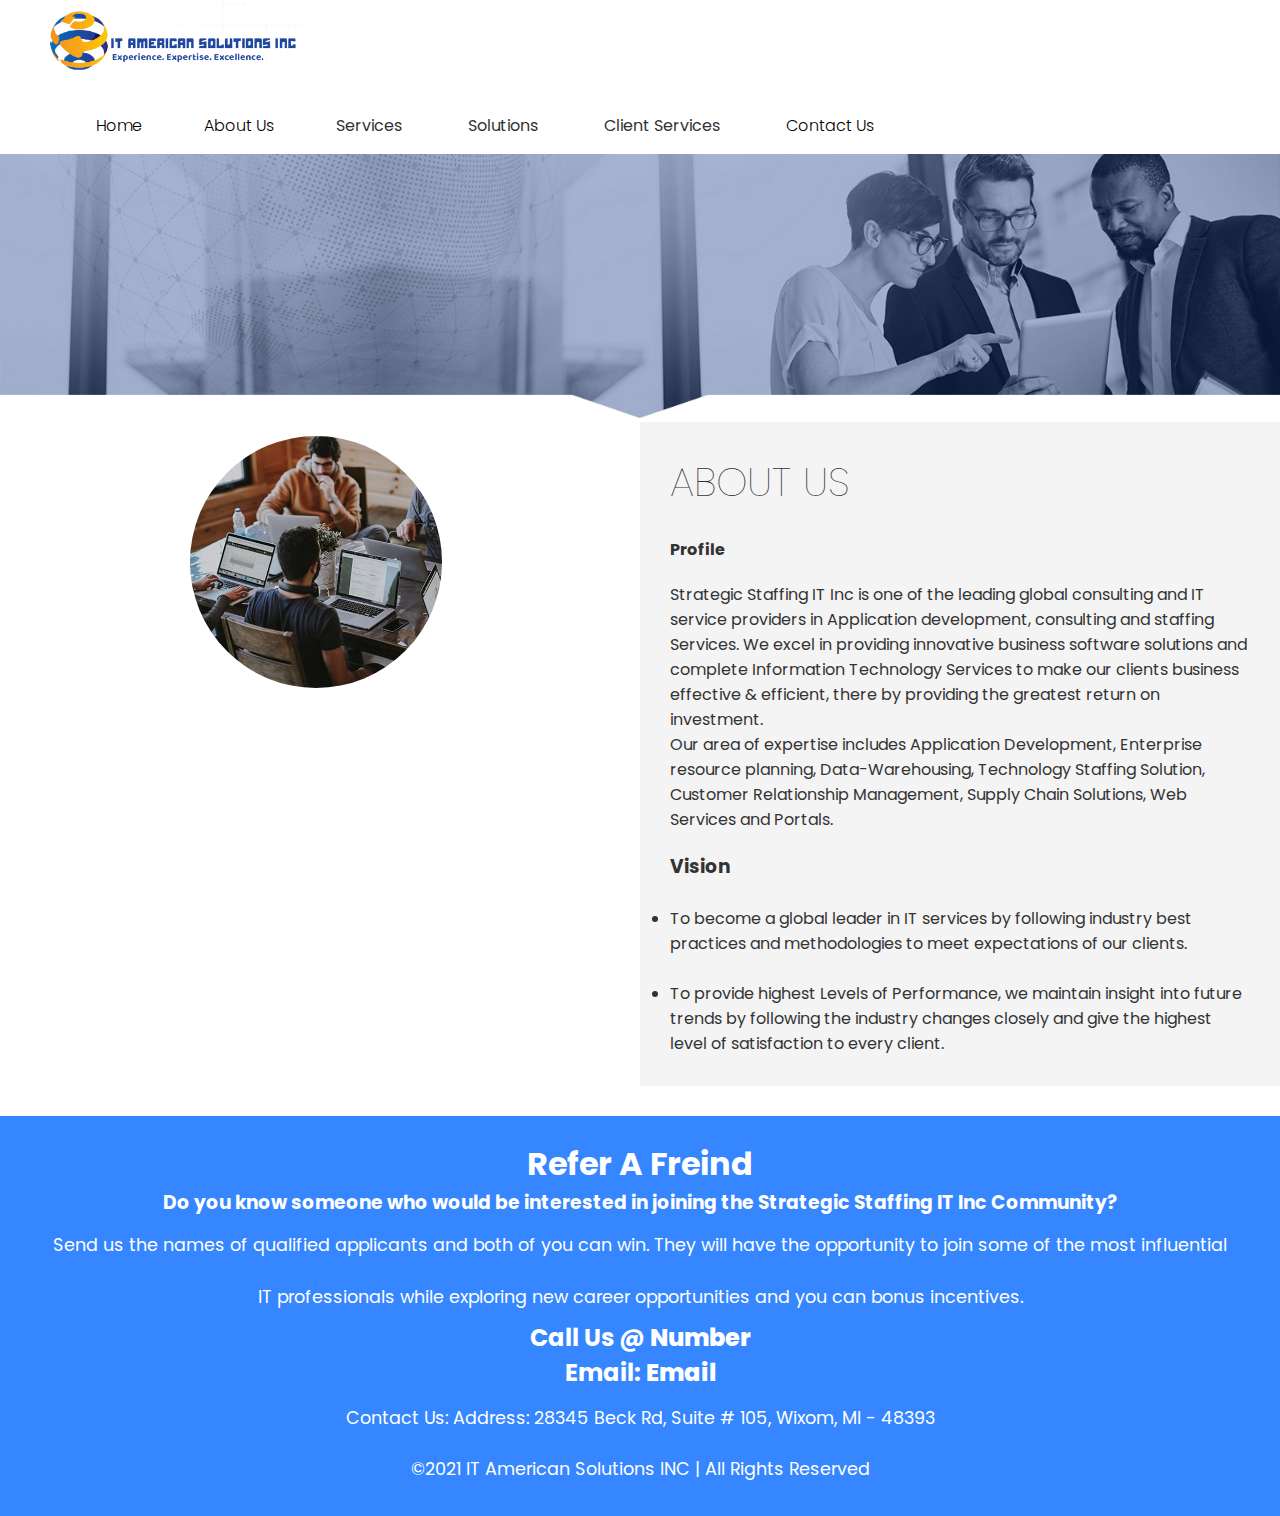
<file: about.html>
<!DOCTYPE html>
<html lang="en">
<head>
    <meta charset="UTF-8">
    <meta http-equiv="X-UA-Compatible" content="IE=edge">
    <meta name="viewport" content="width=device-width, initial-scale=1.0">
    <link rel="stylesheet" href="./css/navbar.css">
    <link rel="stylesheet" href="./css/slider.css">
    <link rel="stylesheet" href="./css/home.css">
    <link rel="stylesheet" href="./css/footer.css">
    <link rel="icon" href="./titlelogo.png" type="image/icon type">
    <title>IT American Solutions INC</title>
</head>
<body>
    <header class="hero">
        <nav id="navbar">
            <a href="#" class="logo"><a href="index.html"><img src="./logo.png" height="90px"></a></a>
            <div class="menuToggle" onclick="toggleMenu();"></div>
            <ul class="navigation">
                <li><a href="index.html">Home</a></li>
                <li><a href="about.html">About Us</a></li>
                <ul>
                    <li>Services <i class="fas fa-angle-down"></i> 
                        <ul>
                            <li><a href="./database-solutions.html">Databse Solutions</a></li>
                            <li><a href="./Enterprise.html">Enterprise Solutions</a></li>
                            <li><a href="./it-consulting.html">IT Consultings</a></li>
                        </ul>
                    </li>
                    <li>Solutions<i class="fas fa-angle-down"></i>
                        <ul>
                            <li><a href="./Buisness.html">Buisness Intelligence (BI)</a></li>
                            <li><a href="./Enterprise.html">Enterprise Resource Planning (ERP)</a></li>
                        </ul>
                    </li>
                    <li>Client Services<i class="fas fa-angle-down"></i>
                        <ul>
                            <li><a href="./overview.html">Overview</a></li>
                            <li><a href="./processes.html">Services Process</a></li>
                            <li><a href="./client.html">Client Serviceed</a></li>
                            <li><a href="./project.html">Project Outsourching</a></li>
                            <li><a href="./faq.html">FAQ</a></li>
                        </ul>
                    </li>
                    <li><a href="./Contact.html">Contact Us</a></li>
                </ul>
            </ul>
        </nav>
    </header>

    <img src="./about-us.jpeg" class="topimg" width="100%">

    <article class="flex-coloumn">
        <div class="row">
            <div class="column">
                <div class="column-1">
                    <img src="./abt.jpeg">
                </div>
            </div>
            <div class="column">
                <div class="column-2 bg-light">
                    <h2>ABOUT US</h2>
                    <br>
                        <i class="fas fa-uds"></i><strong class="meta">Profile</strong>
                    <p class="para">Strategic Staffing IT Inc is one of the leading global consulting and IT<br>
                         service providers in Application development, consulting and staffing<br>
                        Services. We excel in providing innovative business software solutions and <br>
                        complete Information Technology Services to make our clients business <br>
                        effective & efficient, there by providing the greatest return on investment.<br>
                        Our area of expertise includes Application Development, Enterprise<br>
                        resource planning, Data-Warehousing, Technology Staffing Solution,<br>
                        Customer Relationship Management, Supply Chain Solutions, Web<br>
                        Services and Portals.</p>
                    <h3>Vision</h3>
                    <ul>
                        <br>
                        <li>To become a global leader in IT services by following industry best<br>practices and methodologies to meet expectations of our clients.
                        </li>
                        <br>
                        <li>To provide highest Levels of Performance, we maintain insight into future<br>trends by following the industry changes closely and give the highest<br>level of satisfaction to every client.</li>
                    </ul>
                </div>
            </div>
        </div>
    </article>
<footer>
    <h1 class="white">Refer A Freind</h1>
    <h3 class="white">Do you know someone who would be interested in joining the Strategic Staffing IT Inc Community?</h3>
    <p>Send us the names of qualified applicants and both of you can win. They will have the opportunity to join some of the most influential<br><br><span>
        IT professionals while exploring new career opportunities and you can bonus incentives.</span></p>
    <h2 class="white">Call Us @ <a href="tel:" class="white">Number</a></h2></a>
    <h2 class="white">Email: <a href="mailto:" class="white">Email</a></a></h2>
    <p>Contact Us: Address: 28345 Beck Rd, Suite # 105, Wixom, MI - 48393</p>
    <p>©2021 IT American Solutions INC | All Rights Reserved</p>
</footer>

<script>
    window.addEventListener('scroll', function() {
        const header = document.querySelector('header');
        header.classList.toggle("sticky", window.scrollY > 0);
    });
  
    function toggleMenu() {
        const menuToggle = document.querySelector('.menuToggle');
        const navigation = document.querySelector('.navigation');
        menuToggle.classList.toggle('active');
        navigation.classList.toggle('active');
    }
  </script>
</body>
</html>
</file>
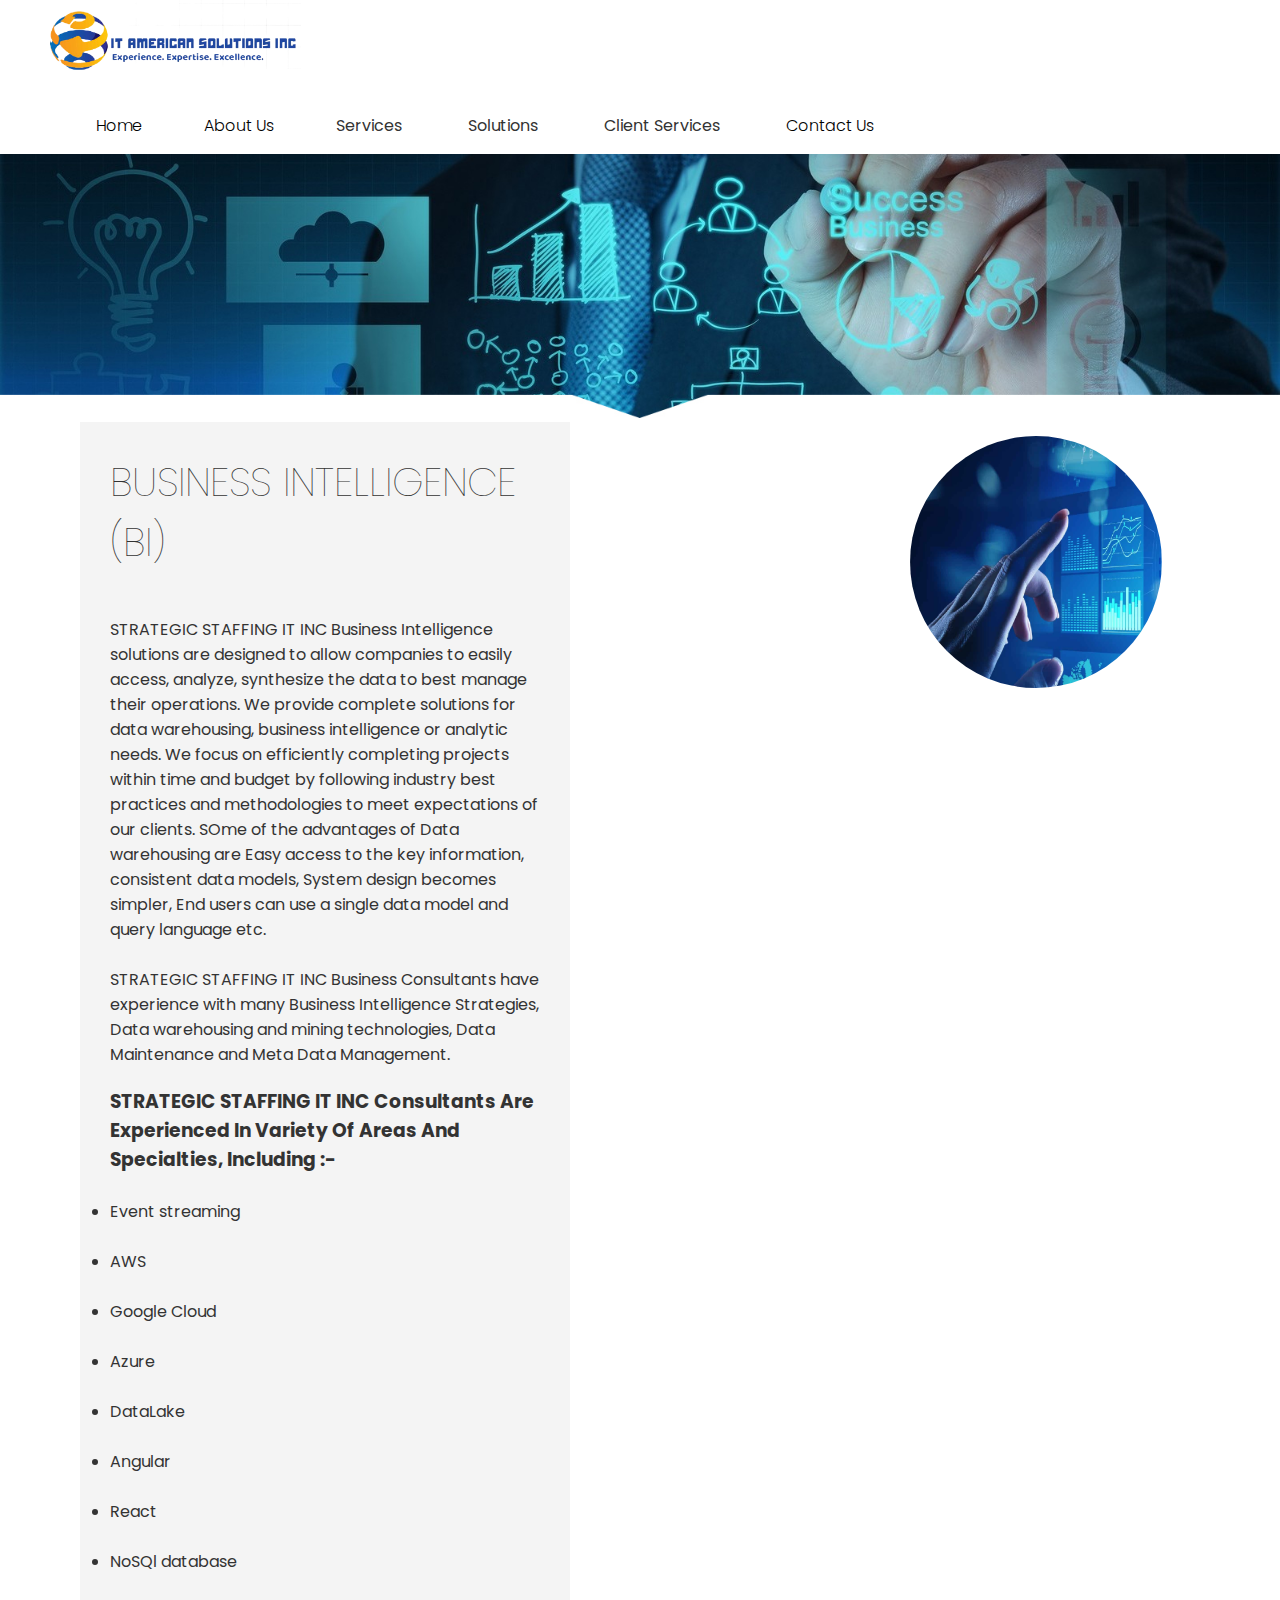
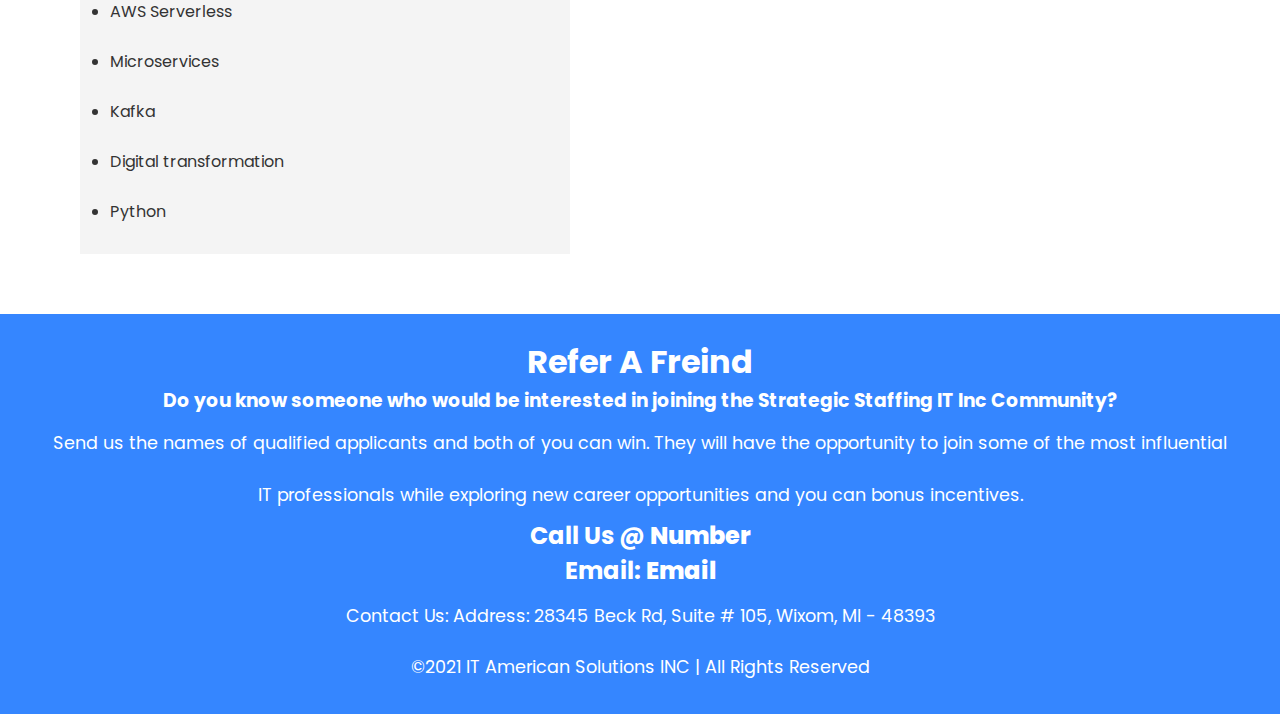
<file: Buisness.html>
<!DOCTYPE html>
<html lang="en">
<head>
    <meta charset="UTF-8">
    <meta http-equiv="X-UA-Compatible" content="IE=edge">
    <meta name="viewport" content="width=device-width, initial-scale=1.0">
    <link rel="stylesheet" href="./css/navbar.css">
    <link rel="stylesheet" href="./css/slider.css">
    <link rel="stylesheet" href="./css/home.css">
    <link rel="stylesheet" href="./css/footer.css">
    <link rel="stylesheet" href="./css/it.css">
    <link rel="icon" href="./titlelogo.png" type="image/icon type">
    <title>IT American Solutions INC</title>
    <style>
        .flex-coloumn .column {
            display: flex;
            flex-direction: column;
            flex-basis: 100%;
            flex: 1;
            margin-left: 70px;
            margin-right: 70px;
            margin-bottom: 30px;
        }
    </style>
</head>
<body>
    <header class="hero">
        <nav id="navbar">
            <a href="#" class="logo"><a href="index.html"><img src="./logo.png" height="90px"></a></a>
            <div class="menuToggle" onclick="toggleMenu();"></div>
            <ul class="navigation">
                <li><a href="index.html">Home</a></li>
                <li><a href="about.html">About Us</a></li>
                <ul>
                    <li>Services <i class="fas fa-angle-down"></i> 
                        <ul>
                            <li><a href="./database-solutions.html">Databse Solutions</a></li>
                            <li><a href="./Enterprise.html">Enterprise Solutions</a></li>
                            <li><a href="./it-consulting.html">IT Consultings</a></li>
                        </ul>
                    </li>
                    <li>Solutions<i class="fas fa-angle-down"></i>
                        <ul>
                            <li><a href="./Buisness.html">Buisness Intelligence (BI)</a></li>
                            <li><a href="./Enterprise.html">Enterprise Resource Planning (ERP)</a></li>
                        </ul>
                    </li>
                    <li>Client Services<i class="fas fa-angle-down"></i>
                        <ul>
                            <li><a href="./overview.html">Overview</a></li>
                            <li><a href="./processes.html">Services Process</a></li>
                            <li><a href="./client.html">Client Serviceed</a></li>
                            <li><a href="./project.html">Project Outsourching</a></li>
                            <li><a href="./faq.html">FAQ</a></li>
                        </ul>
                    </li>
                    <li><a href="./Contact.html">Contact Us</a></li>
                </ul>
            </ul>
        </nav>
    </header>
    <img src="./solutions.jpeg" alt="" width="100%">
    <article class="flex-coloumn flex-reverse">
        <div class="row">
            <div class="column">
                <div class="column-1">
                    <img src="./business-intelligence.png" >
                </div>
            </div>
            <div class="column">
                <div class="column-2 bg-light">
                    <h2>BUSINESS INTELLIGENCE (BI)</h2>
                    <br>
                    <p class="para">STRATEGIC STAFFING IT INC Business Intelligence solutions are designed to allow companies to easily access, analyze, synthesize the data to best manage their operations. We provide complete solutions for data warehousing, business intelligence or analytic needs. We focus on efficiently completing projects within time and budget by following industry best practices and methodologies to meet expectations of our clients. SOme of the advantages of Data warehousing are Easy access to the key information, consistent data models, System design becomes simpler, End users can use a single data model and query language etc.
                        <br><br>
                        STRATEGIC STAFFING IT INC Business Consultants have experience with many Business Intelligence Strategies, Data warehousing and mining technologies, Data Maintenance and Meta Data Management.
                    </p>
                    <h3>STRATEGIC STAFFING IT INC Consultants Are Experienced In Variety Of Areas And Specialties, Including :-
                    </h3>
                    <ul>
                        <br>
                        <li>Event streaming</li>
                        <br>
                        <li>AWS</li>
                        <br>
                        <li>Google Cloud</li>
                        <br>
                        <li>Azure</li>
                        <br>
                        <li>DataLake</li>
                        <br>
                        <li>Angular</li>
                        <br>
                        <li>React</li>
                        <br>
                        <li>NoSQl database</li>
                        <br>
                        <li>AWS Serverless</li>
                        <br>
                        <li>Microservices</li>
                        <br>
                        <li>Kafka</li>
                        <br>
                        <li>Digital transformation</li>
                        <br>
                        <li>Python</li>
                    </ul>
                </div>
            </div>
        </div>
    </article>
<footer>
    <h1 class="white">Refer A Freind</h1>
    <h3 class="white">Do you know someone who would be interested in joining the Strategic Staffing IT Inc Community?</h3>
    <p>Send us the names of qualified applicants and both of you can win. They will have the opportunity to join some of the most influential<br><br><span>
        IT professionals while exploring new career opportunities and you can bonus incentives.</span></p>
    <h2 class="white">Call Us @ <a href="tel:" class="white">Number</a></h2></a>
    <h2 class="white">Email: <a href="mailto:" class="white">Email</a></a></h2>
    <p>Contact Us: Address: 28345 Beck Rd, Suite # 105, Wixom, MI - 48393</p>
    <p>©2021 IT American Solutions INC | All Rights Reserved</p>
</footer>

<script>
    window.addEventListener('scroll', function() {
        const header = document.querySelector('header');
        header.classList.toggle("sticky", window.scrollY > 0);
    });
  
    function toggleMenu() {
        const menuToggle = document.querySelector('.menuToggle');
        const navigation = document.querySelector('.navigation');
        menuToggle.classList.toggle('active');
        navigation.classList.toggle('active');
    }
  </script>
</body>
</html>
</file>
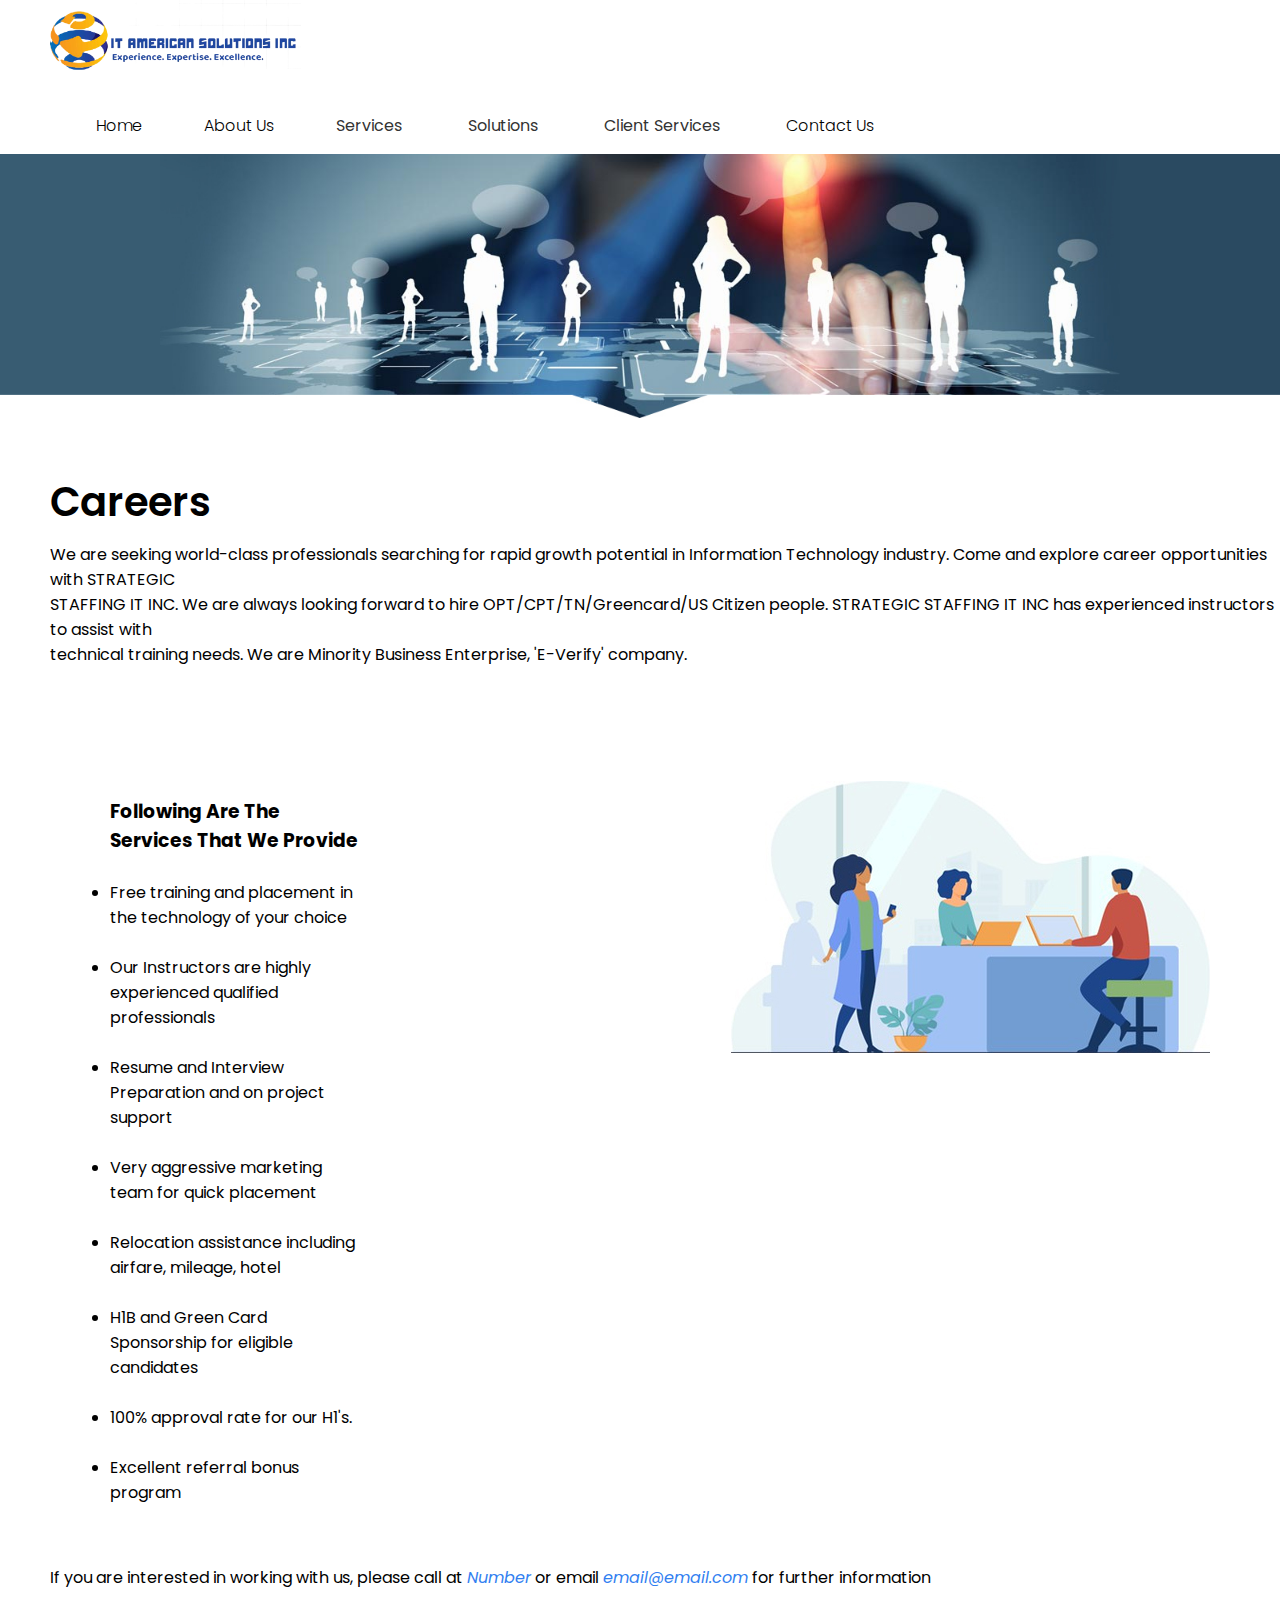
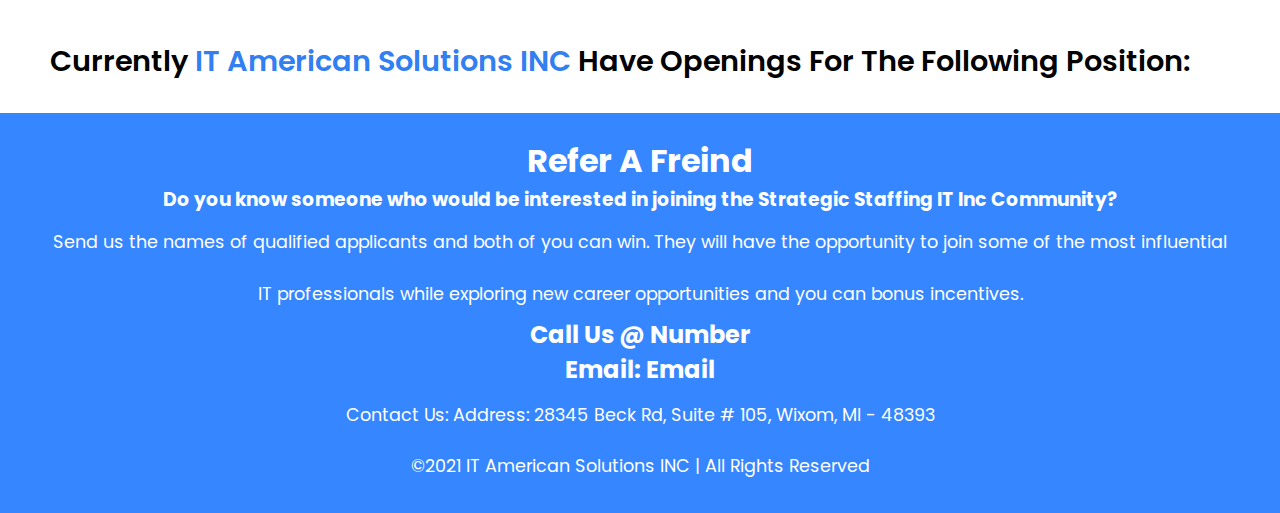
<file: careers.html>
<!DOCTYPE html>
<html lang="en">
<head>
    <meta charset="UTF-8">
    <meta http-equiv="X-UA-Compatible" content="IE=edge">
    <meta name="viewport" content="width=device-width, initial-scale=1.0">
    <link rel="stylesheet" href="./css/navbar.css">
    <link rel="stylesheet" href="./css/slider.css">
    <link rel="stylesheet" href="./css/career.css">
    <link rel="stylesheet" href="./css/footer.css">
    <title>IT American Solutions INC</title>
</head>
    <header class="hero">
        <nav id="navbar">
            <a href="#" class="logo"><a href="index.html"><img src="./logo.png" height="90px"></a></a>
            <div class="menuToggle" onclick="toggleMenu();"></div>
            <ul class="navigation">
                <li><a href="index.html">Home</a></li>
                <li><a href="about.html">About Us</a></li>
                <ul>
                    <li>Services <i class="fas fa-angle-down"></i> 
                        <ul>
                            <li><a href="./database-solutions.html">Databse Solutions</a></li>
                            <li><a href="./Enterprise.html">Enterprise Solutions</a></li>
                            <li><a href="./it-consulting.html">IT Consultings</a></li>
                        </ul>
                    </li>
                    <li>Solutions<i class="fas fa-angle-down"></i>
                        <ul>
                            <li><a href="./Buisness.html">Buisness Intelligence (BI)</a></li>
                            <li><a href="./Enterprise.html">Enterprise Resource Planning (ERP)</a></li>
                        </ul>
                    </li>
                    <li>Client Services<i class="fas fa-angle-down"></i>
                        <ul>
                            <li><a href="./overview.html">Overview</a></li>
                            <li><a href="./services.jpeg">Services Process</a></li>
                            <li><a href="./client.html">Client Serviceed</a></li>
                            <li><a href="./project.html">Project Outsourching</a></li>
                            <li><a href="./faq.html">FAQ</a></li>
                        </ul>
                    </li>
                    <li><a href="./Contact.html">Contact Us</a></li>
                </ul>
            </ul>
        </nav>
    </header>

<img src="./careers.jpeg" width="100%" style="margin-bottom: 50px;">
<div class="textbox">
    <h1>Careers</h1>
    <p>We are seeking world-class professionals searching for rapid growth potential in Information Technology industry. Come and explore career opportunities with STRATEGIC<br>STAFFING IT INC. We are always looking forward to hire OPT/CPT/TN/Greencard/US Citizen people. STRATEGIC STAFFING IT INC has experienced instructors to assist with<br>technical training needs. We are Minority Business Enterprise, 'E-Verify' company.</p><br><br><br><br>
</div>

<article class="flex-coloumn flex-reverse">
    <div class="row">
        <div class="column">
            <div class="column-1">
                <img src="./car-img.jpeg">
            </div>
        </div>
        <div class="column">
            <div class="column-2 bg-light">
                <h3>Following Are The Services That We Provide</h3>
                <ul>
                    <br>
                    <li>Free training and placement in the technology of your choice</li>
                    <br>
                    <li>Our Instructors are highly experienced qualified professionals</li>
                    <br>
                    <li>Resume and Interview Preparation and on project support</li>
                    <br>
                    <li>Very aggressive marketing team for quick placement</li>
                    <br>
                    <li>Relocation assistance including airfare, mileage, hotel</li>
                    <br>
                    <li>H1B and Green Card Sponsorship for eligible candidates</li>
                    <br>
                    <li>100% approval rate for our H1's.</li>
                    <br>
                    <li>Excellent referral bonus program</li>
                </ul>
            </div>
        </div>
    </div>
</article>
<div class="textbox">
    <p>If you are interested in working with us, please call at <i class="blue">Number</i> or email <i class="blue">email@email.com</i> for further information</p><br><br>
    <h1 style="font-size: 1.8em;">Currently <span class="blue">IT American Solutions INC</span> Have Openings For The Following Position:</h1>
</div>

<footer>
    <h1 class="white">Refer A Freind</h1>
    <h3 class="white">Do you know someone who would be interested in joining the Strategic Staffing IT Inc Community?</h3>
    <p>Send us the names of qualified applicants and both of you can win. They will have the opportunity to join some of the most influential<br><br><span>
        IT professionals while exploring new career opportunities and you can bonus incentives.</span></p>
    <h2 class="white">Call Us @ <a href="tel:" class="white">Number</a></h2></a>
    <h2 class="white">Email: <a href="mailto:" class="white">Email</a></a></h2>
    <p>Contact Us: Address: 28345 Beck Rd, Suite # 105, Wixom, MI - 48393</p>
    <p>©2021 IT American Solutions INC | All Rights Reserved</p>
</footer>

<script>
    window.addEventListener('scroll', function() {
        const header = document.querySelector('header');
        header.classList.toggle("sticky", window.scrollY > 0);
    });
  
    function toggleMenu() {
        const menuToggle = document.querySelector('.menuToggle');
        const navigation = document.querySelector('.navigation');
        menuToggle.classList.toggle('active');
        navigation.classList.toggle('active');
    }
  </script>
</body>
</html>
</file>
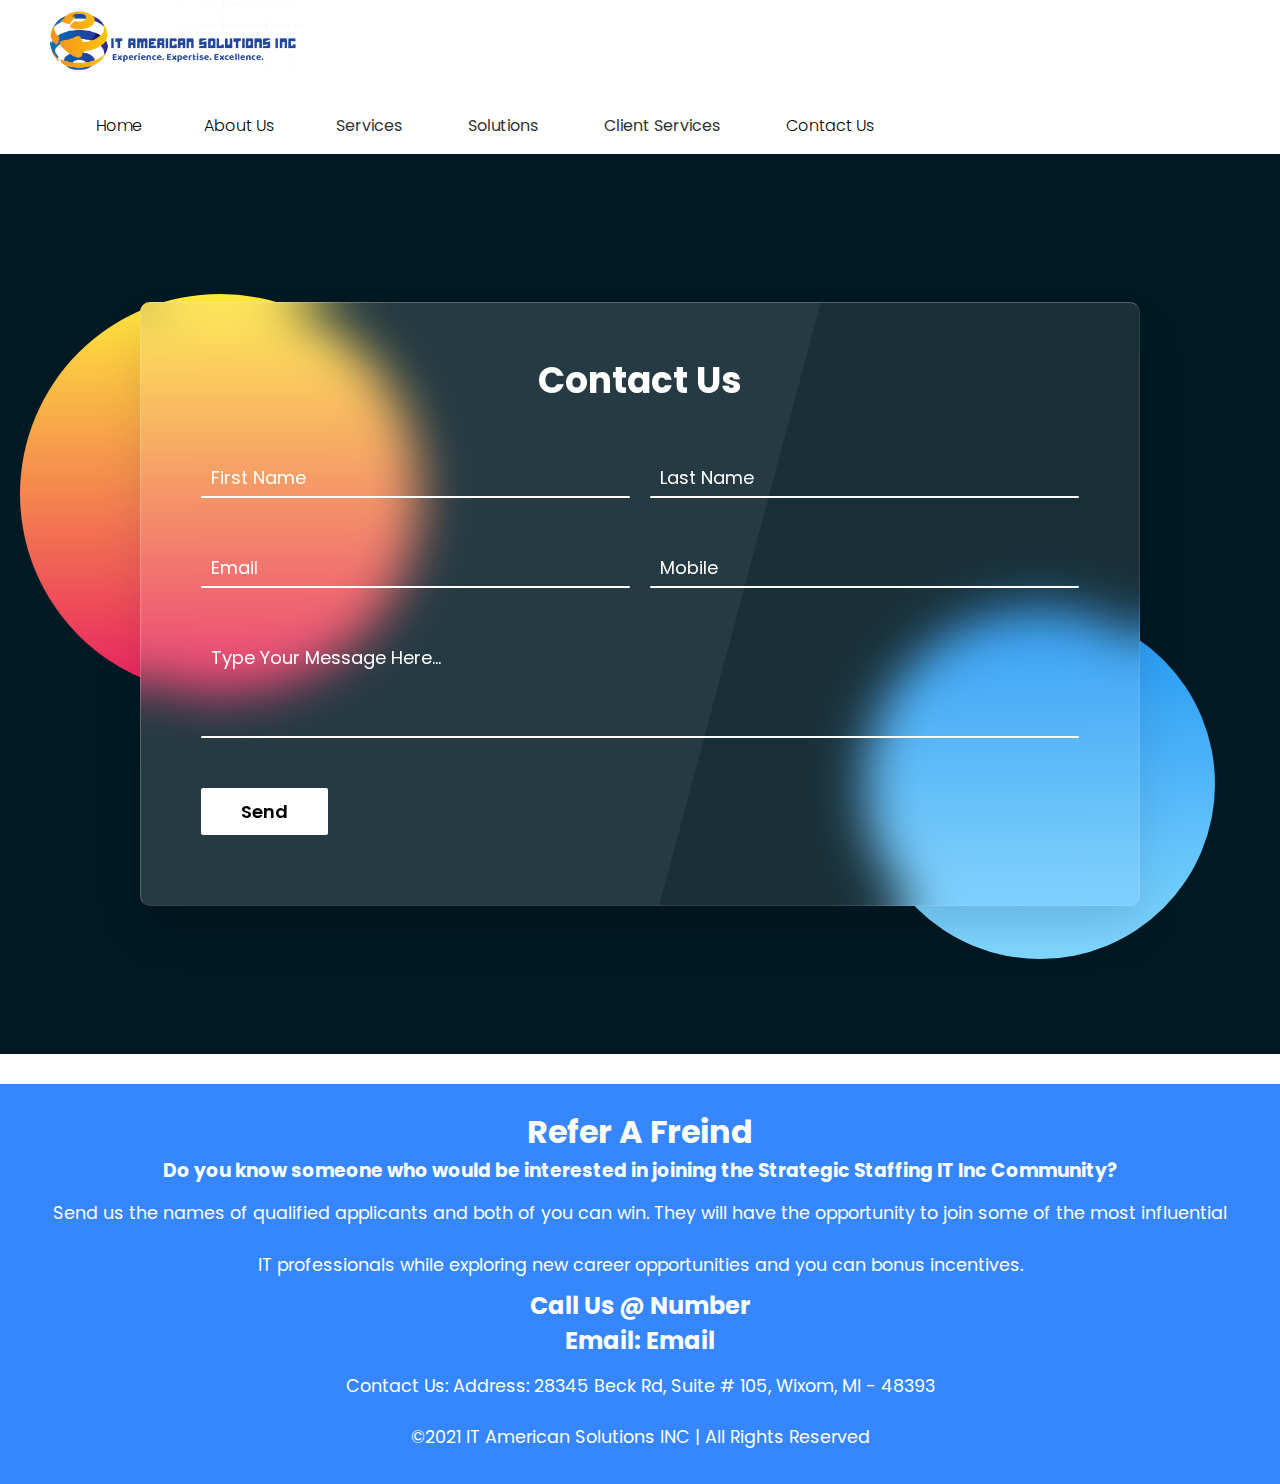
<file: Contact.html>
<!DOCTYPE html>
<html lang="en">
<head>
    <meta charset="UTF-8">
    <meta http-equiv="X-UA-Compatible" content="IE=edge">
    <meta name="viewport" content="width=device-width, initial-scale=1.0">
    <link rel="stylesheet" href="./css/navbar.css">
    <link rel="stylesheet" href="./css/slider.css">
    <link rel="stylesheet" href="./css/Contact.css">
    <link rel="stylesheet" href="./css/footer.css">
    <link rel="icon" href="./titlelogo.png" type="image/icon type">
    <title>IT American Solutions INC</title>
</head>
<body>
    <header class="hero">
        <nav id="navbar">
            <a href="#" class="logo"><a href="index.html"><img src="./logo.png" height="90px"></a></a>
            <div class="menuToggle" onclick="toggleMenu();"></div>
            <ul class="navigation">
                <li><a href="index.html">Home</a></li>
                <li><a href="about.html">About Us</a></li>
                <ul>
                    <li>Services <i class="fas fa-angle-down"></i> 
                        <ul>
                            <li><a href="./database-solutions.html">Databse Solutions</a></li>
                            <li><a href="./Enterprise.html">Enterprise Solutions</a></li>
                            <li><a href="./it-consulting.html">IT Consultings</a></li>
                        </ul>
                    </li>
                    <li>Solutions<i class="fas fa-angle-down"></i>
                        <ul>
                            <li><a href="./Buisness.html">Buisness Intelligence (BI)</a></li>
                            <li><a href="./Enterprise.html">Enterprise Resource Planning (ERP)</a></li>
                        </ul>
                    </li>
                    <li>Client Services<i class="fas fa-angle-down"></i>
                        <ul>
                            <li><a href="./overview.html">Overview</a></li>
                            <li><a href="./processes.html">Services Process</a></li>
                            <li><a href="./client.html">Client Serviceed</a></li>
                            <li><a href="./project.html">Project Outsourching</a></li>
                            <li><a href="./faq.html">FAQ</a></li>
                        </ul>
                    </li>
                    <li><a href="./Contact.html">Contact Us</a></li>
                </ul>
            </ul>
        </nav>
    </header>

    <section>
        <div class="container">
            <h2>Contact Us</h2>
            <div class="row100">
                <div class="col">
                    <div class="inputBox">
                        <input type="text" name="" required="required">
                        <span class="text">First Name</span>
                        <span class="line"></span>
                    </div>
                </div>
                <div class="col">
                    <div class="inputBox">
                        <input type="text" name="" required="required">
                        <span class="text">Last Name</span>
                        <span class="line"></span>
                    </div>
                </div>
            </div>
            <div class="row100">
                <div class="col">
                    <div class="inputBox">
                        <input type="text" name="" required="required">
                        <span class="text">Email</span>
                        <span class="line"></span>
                    </div>
                </div>
                <div class="col">
                    <div class="inputBox">
                        <input type="text" name="" required="required">
                        <span class="text">Mobile</span>
                        <span class="line"></span>
                    </div>
                </div>
            </div>
            <div class="row100">
                <div class="col">
                    <div class="inputBox textarea">
                        <textarea required="required"></textarea>
                        <span class="text">Type Your Message Here...</span>
                        <span class="line"></span>
                    </div>
                </div>
            </div>
            <div class="row100">
                <div class="col">
                    <input type="submit" value="Send">
                </div>
            </div>
        </div>
    </section>

<footer>
    <h1 class="white">Refer A Freind</h1>
    <h3 class="white">Do you know someone who would be interested in joining the Strategic Staffing IT Inc Community?</h3>
    <p>Send us the names of qualified applicants and both of you can win. They will have the opportunity to join some of the most influential<br><br><span>
        IT professionals while exploring new career opportunities and you can bonus incentives.</span></p>
    <h2 class="white">Call Us @ <a href="tel:" class="white">Number</a></h2></a>
    <h2 class="white">Email: <a href="mailto:" class="white">Email</a></a></h2>
    <p>Contact Us: Address: 28345 Beck Rd, Suite # 105, Wixom, MI - 48393</p>
    <p>©2021 IT American Solutions INC | All Rights Reserved</p>
</footer>

<script>
    window.addEventListener('scroll', function() {
        const header = document.querySelector('header');
        header.classList.toggle("sticky", window.scrollY > 0);
    });
  
    function toggleMenu() {
        const menuToggle = document.querySelector('.menuToggle');
        const navigation = document.querySelector('.navigation');
        menuToggle.classList.toggle('active');
        navigation.classList.toggle('active');
    }
  </script>
</body>
</html>
</file>
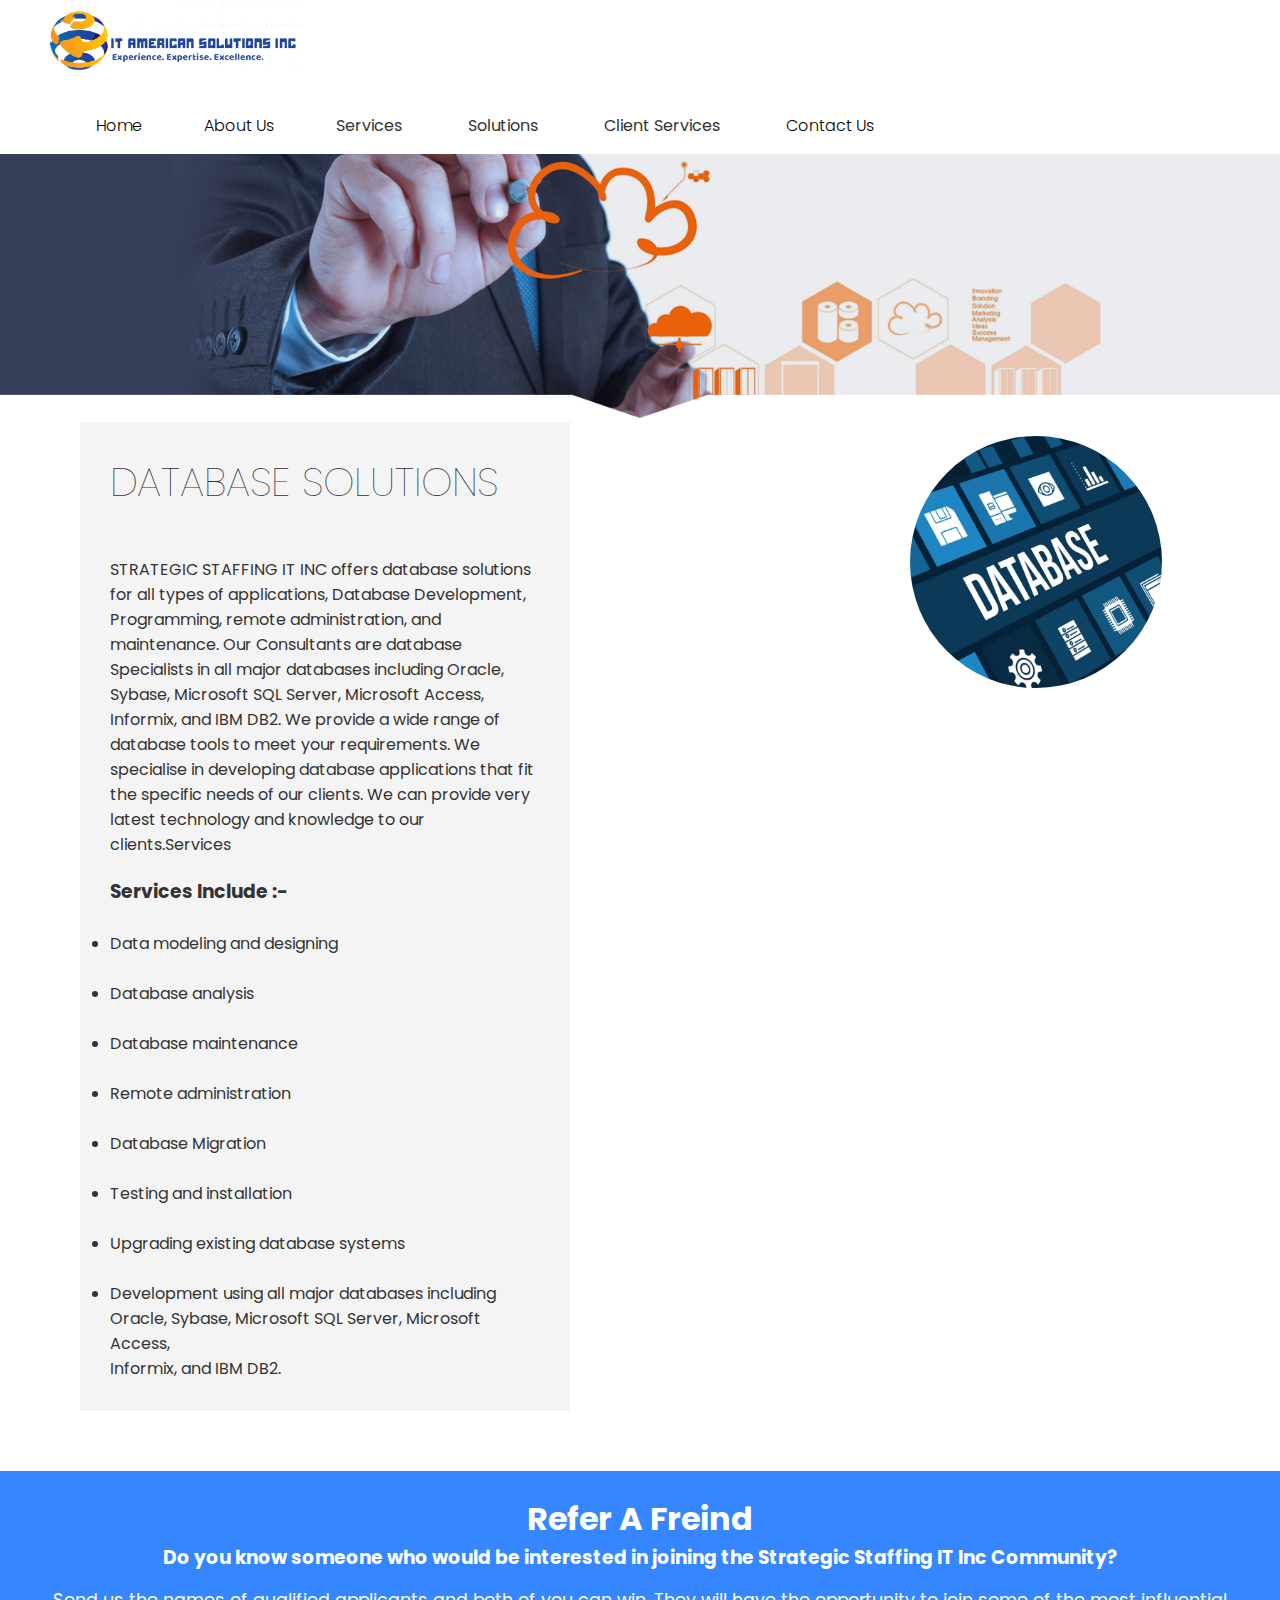
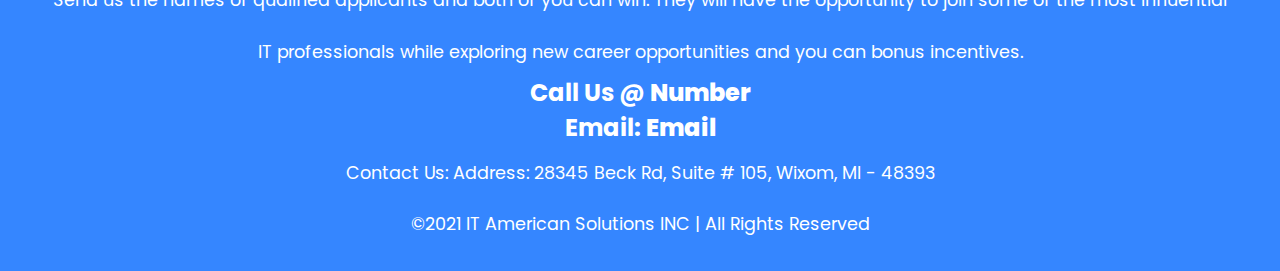
<file: database-solutions.html>
<!DOCTYPE html>
<html lang="en">
<head>
    <meta charset="UTF-8">
    <meta http-equiv="X-UA-Compatible" content="IE=edge">
    <meta name="viewport" content="width=device-width, initial-scale=1.0">
    <link rel="stylesheet" href="./css/navbar.css">
    <link rel="stylesheet" href="./css/slider.css">
    <link rel="stylesheet" href="./css/home.css">
    <link rel="stylesheet" href="./css/footer.css">
    <link rel="stylesheet" href="./css/it.css">
    <link rel="icon" href="./titlelogo.png" type="image/icon type">
    <title>IT American Solutions INC</title>
    <style>
        .flex-coloumn .column {
            display: flex;
            flex-direction: column;
            flex-basis: 100%;
            flex: 1;
            margin-left: 70px;
            margin-right: 70px;
            margin-bottom: 30px;
        }
    </style>
</head>
<body>
    <header class="hero">
        <nav id="navbar">
            <a href="#" class="logo"><a href="index.html"><img src="./logo.png" height="90px"></a></a>
            <div class="menuToggle" onclick="toggleMenu();"></div>
            <ul class="navigation">
                <li><a href="index.html">Home</a></li>
                <li><a href="about.html">About Us</a></li>
                <ul>
                    <li>Services <i class="fas fa-angle-down"></i> 
                        <ul>
                            <li><a href="./database-solutions.html">Databse Solutions</a></li>
                            <li><a href="./Enterprise.html">Enterprise Solutions</a></li>
                            <li><a href="./it-consulting.html">IT Consultings</a></li>
                        </ul>
                    </li>
                    <li>Solutions<i class="fas fa-angle-down"></i>
                        <ul>
                            <li><a href="./Buisness.html">Buisness Intelligence (BI)</a></li>
                            <li><a href="./Enterprise.html">Enterprise Resource Planning (ERP)</a></li>
                        </ul>
                    </li>
                    <li>Client Services<i class="fas fa-angle-down"></i>
                        <ul>
                            <li><a href="./overview.html">Overview</a></li>
                            <li><a href="./processes.html">Services Process</a></li>
                            <li><a href="./client.html">Client Serviceed</a></li>
                            <li><a href="./project.html">Project Outsourching</a></li>
                            <li><a href="./faq.html">FAQ</a></li>
                        </ul>
                    </li>
                    <li><a href="./Contact.html">Contact Us</a></li>
                </ul>
            </ul>
        </nav>
    </header>
    <img src="./services.jpeg" alt="" width="100%">
    <article class="flex-coloumn flex-reverse">
        <div class="row">
            <div class="column">
                <div class="column-1">
                    <img src="./database-solutions.png" >
                </div>
            </div>
            <div class="column">
                <div class="column-2 bg-light">
                    <h2>DATABASE SOLUTIONS</h2>
                    <br>
                    <p class="para">STRATEGIC STAFFING IT INC offers database solutions for all types of applications, Database Development, Programming, remote administration, and maintenance. Our Consultants are database Specialists in all major databases including Oracle, Sybase, Microsoft SQL Server, Microsoft Access, Informix, and IBM DB2. We provide a wide range of database tools to meet your requirements. We specialise in developing database applications that fit the specific needs of our clients. We can provide very latest technology and knowledge to our clients.Services</p>
                    <h3>Services Include :-</h3>
                    <ul>
                        <br>
                        <li>Data modeling and designing</li>
                        <br>
                        <li>Database analysis</li>
                        <br>
                        <li>Database maintenance</li>
                        <br>
                        <li>Remote administration</li>
                        <br>
                        <li>Database Migration</li>
                        <br>
                        <li>Testing and installation</li>
                        <br>
                        <li>Upgrading existing database systems</li>
                        <br>
                        <li>Development using all major databases including Oracle, Sybase, Microsoft SQL Server, Microsoft Access,<br>Informix, and IBM DB2.</li>
                    </ul>
                </div>
            </div>
        </div>
    </article>
<footer>
    <h1 class="white">Refer A Freind</h1>
    <h3 class="white">Do you know someone who would be interested in joining the Strategic Staffing IT Inc Community?</h3>
    <p>Send us the names of qualified applicants and both of you can win. They will have the opportunity to join some of the most influential<br><br><span>
        IT professionals while exploring new career opportunities and you can bonus incentives.</span></p>
    <h2 class="white">Call Us @ <a href="tel:" class="white">Number</a></h2></a>
    <h2 class="white">Email: <a href="mailto:" class="white">Email</a></a></h2>
    <p>Contact Us: Address: 28345 Beck Rd, Suite # 105, Wixom, MI - 48393</p>
    <p>©2021 IT American Solutions INC | All Rights Reserved</p>
</footer>

<script>
    window.addEventListener('scroll', function() {
        const header = document.querySelector('header');
        header.classList.toggle("sticky", window.scrollY > 0);
    });
  
    function toggleMenu() {
        const menuToggle = document.querySelector('.menuToggle');
        const navigation = document.querySelector('.navigation');
        menuToggle.classList.toggle('active');
        navigation.classList.toggle('active');
    }
  </script>
</body>
</html>
</file>
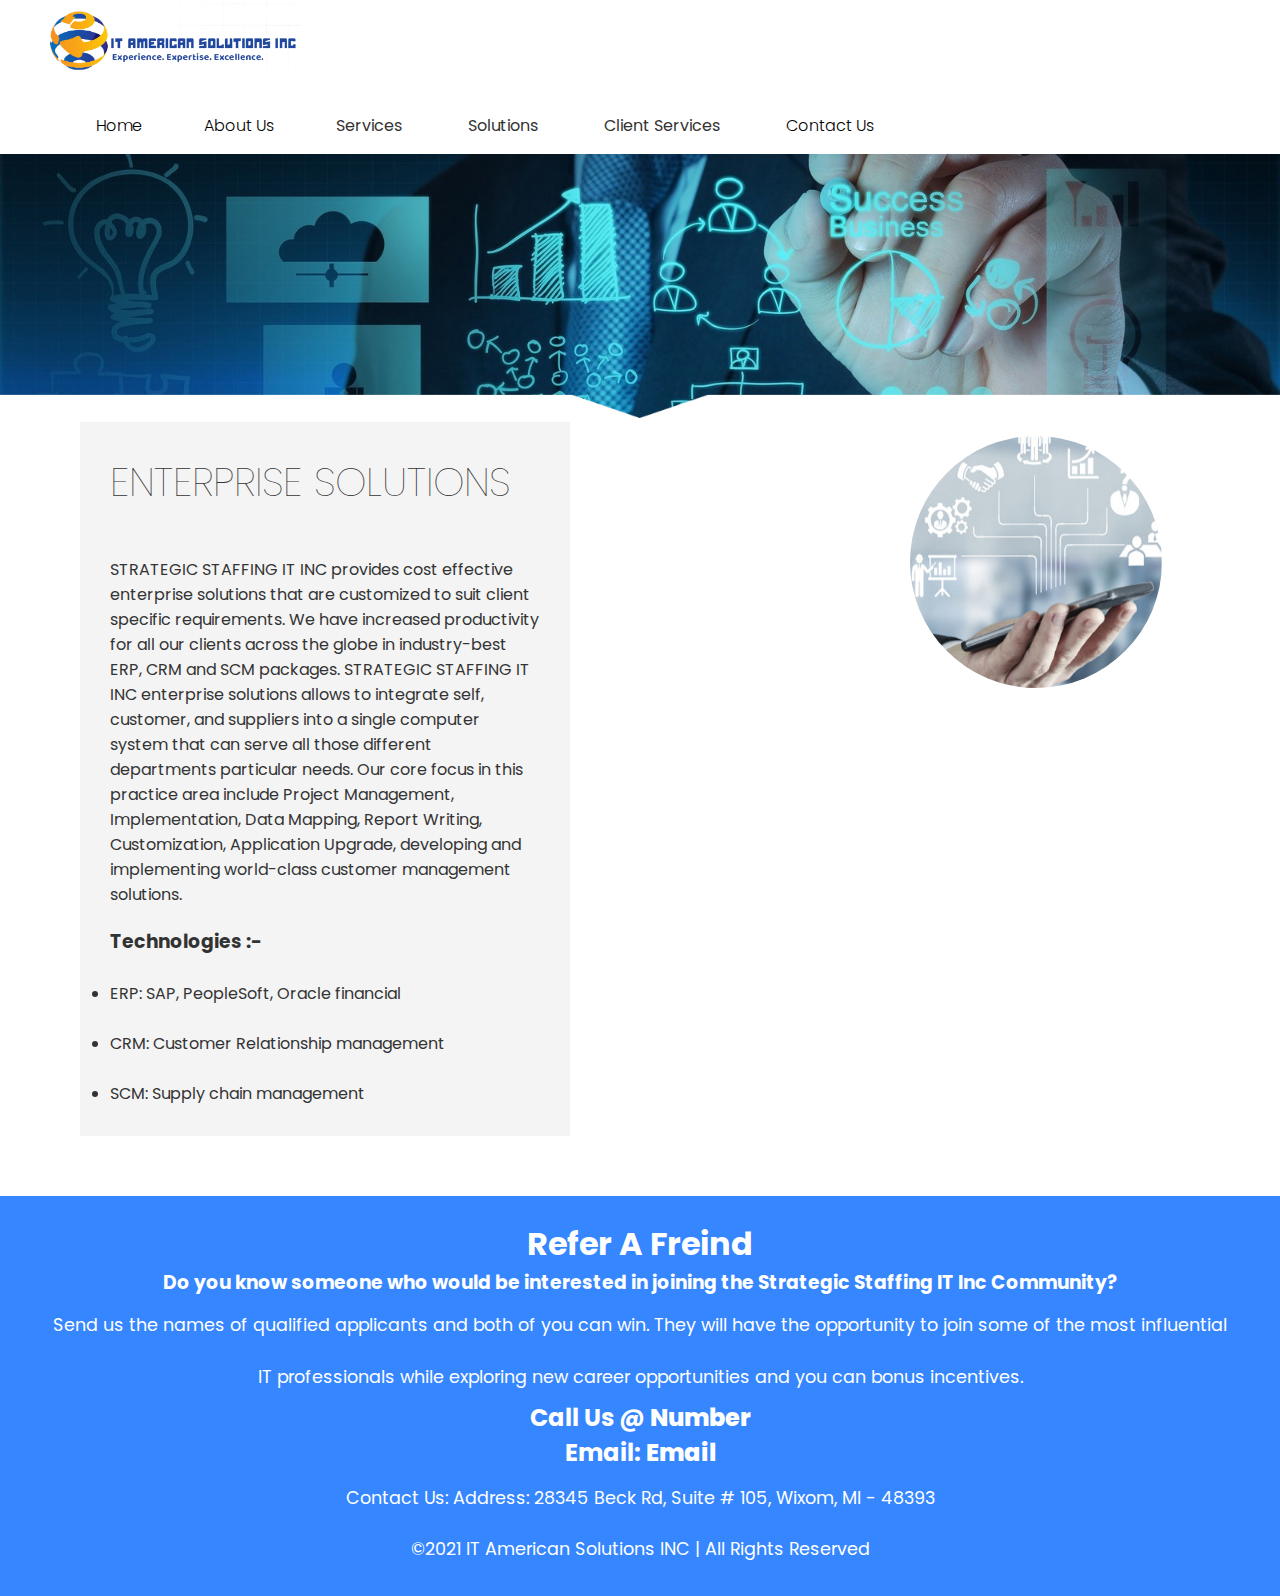
<file: Enterprise.html>
<!DOCTYPE html>
<html lang="en">
<head>
    <meta charset="UTF-8">
    <meta http-equiv="X-UA-Compatible" content="IE=edge">
    <meta name="viewport" content="width=device-width, initial-scale=1.0">
    <link rel="stylesheet" href="./css/navbar.css">
    <link rel="stylesheet" href="./css/slider.css">
    <link rel="stylesheet" href="./css/home.css">
    <link rel="stylesheet" href="./css/footer.css">
    <link rel="stylesheet" href="./css/it.css">
    <link rel="icon" href="./titlelogo.png" type="image/icon type">
    <title>IT American Solutions INC</title>
    <style>
        .flex-coloumn .column {
            display: flex;
            flex-direction: column;
            flex-basis: 100%;
            flex: 1;
            margin-left: 70px;
            margin-right: 70px;
            margin-bottom: 30px;
        }
    </style>
</head>
<body>
    <header class="hero">
        <nav id="navbar">
            <a href="#" class="logo"><a href="index.html"><img src="./logo.png" height="90px"></a></a>
            <div class="menuToggle" onclick="toggleMenu();"></div>
            <ul class="navigation">
                <li><a href="index.html">Home</a></li>
                <li><a href="about.html">About Us</a></li>
                <ul>
                    <li>Services <i class="fas fa-angle-down"></i> 
                        <ul>
                            <li><a href="./database-solutions.html">Databse Solutions</a></li>
                            <li><a href="./Enterprise.html">Enterprise Solutions</a></li>
                            <li><a href="./it-consulting.html">IT Consultings</a></li>
                        </ul>
                    </li>
                    <li>Solutions<i class="fas fa-angle-down"></i>
                        <ul>
                            <li><a href="./Buisness.html">Buisness Intelligence (BI)</a></li>
                            <li><a href="./Enterprise.html">Enterprise Resource Planning (ERP)</a></li>
                        </ul>
                    </li>
                    <li>Client Services<i class="fas fa-angle-down"></i>
                        <ul>
                            <li><a href="./overview.html">Overview</a></li>
                            <li><a href="./processes.html">Services Process</a></li>
                            <li><a href="./client.html">Client Serviceed</a></li>
                            <li><a href="./project.html">Project Outsourching</a></li>
                            <li><a href="./faq.html">FAQ</a></li>
                        </ul>
                    </li>
                    <li><a href="./Contact.html">Contact Us</a></li>
                </ul>
            </ul>
        </nav>
    </header>
    <img src="./solutions.jpeg" alt="" width="100%">
    <article class="flex-coloumn flex-reverse">
        <div class="row">
            <div class="column">
                <div class="column-1">
                    <img src="./enterprise-solutions.png" >
                </div>
            </div>
            <div class="column">
                <div class="column-2 bg-light">
                    <h2>ENTERPRISE SOLUTIONS</h2>
                    <br>
                    <p class="para">STRATEGIC STAFFING IT INC provides cost effective enterprise solutions that are customized to suit client specific requirements. We have increased productivity for all our clients across the globe in industry-best ERP, CRM and SCM packages. STRATEGIC STAFFING IT INC enterprise solutions allows to integrate self, customer, and suppliers into a single computer system that can serve all those different departments particular needs. Our core focus in this practice area include Project Management, Implementation, Data Mapping, Report Writing, Customization, Application Upgrade, developing and implementing world-class customer management solutions.                    </p>
                    <h3>Technologies :-</h3>
                    <ul>
                        <br>
                        <li>ERP: SAP, PeopleSoft, Oracle financial</li>
                        <br>
                        <li>CRM: Customer Relationship management</li>
                        <br>
                        <li>SCM: Supply chain management</li>
                    </ul>
                </div>
            </div>
        </div>
    </article>
<footer>
    <h1 class="white">Refer A Freind</h1>
    <h3 class="white">Do you know someone who would be interested in joining the Strategic Staffing IT Inc Community?</h3>
    <p>Send us the names of qualified applicants and both of you can win. They will have the opportunity to join some of the most influential<br><br><span>
        IT professionals while exploring new career opportunities and you can bonus incentives.</span></p>
    <h2 class="white">Call Us @ <a href="tel:" class="white">Number</a></h2></a>
    <h2 class="white">Email: <a href="mailto:" class="white">Email</a></a></h2>
    <p>Contact Us: Address: 28345 Beck Rd, Suite # 105, Wixom, MI - 48393</p>
    <p>©2021 IT American Solutions INC | All Rights Reserved</p>
</footer>

<script>
    window.addEventListener('scroll', function() {
        const header = document.querySelector('header');
        header.classList.toggle("sticky", window.scrollY > 0);
    });
  
    function toggleMenu() {
        const menuToggle = document.querySelector('.menuToggle');
        const navigation = document.querySelector('.navigation');
        menuToggle.classList.toggle('active');
        navigation.classList.toggle('active');
    }
  </script>
</body>
</html>
</file>
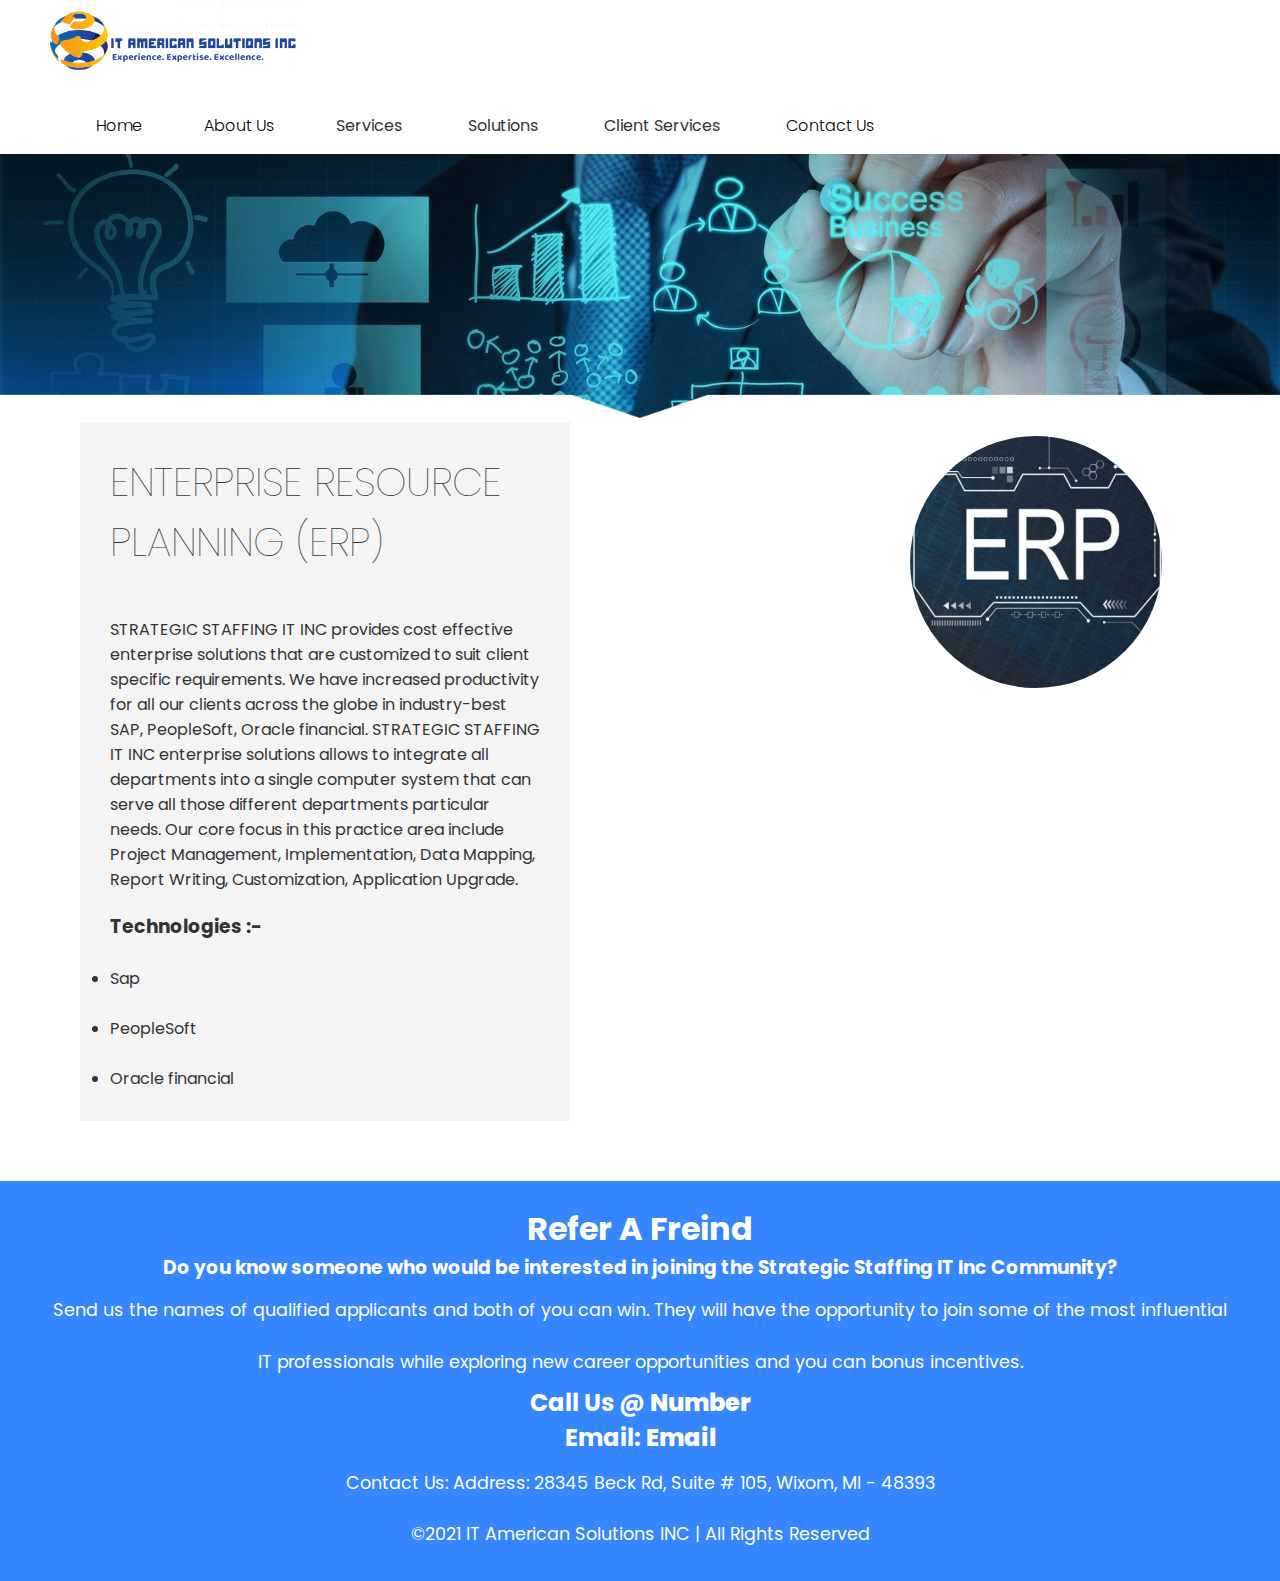
<file: ERP.html>
<!DOCTYPE html>
<html lang="en">
<head>
    <meta charset="UTF-8">
    <meta http-equiv="X-UA-Compatible" content="IE=edge">
    <meta name="viewport" content="width=device-width, initial-scale=1.0">
    <link rel="stylesheet" href="./css/navbar.css">
    <link rel="stylesheet" href="./css/slider.css">
    <link rel="stylesheet" href="./css/home.css">
    <link rel="stylesheet" href="./css/footer.css">
    <link rel="stylesheet" href="./css/it.css">
    <link rel="icon" href="./titlelogo.png" type="image/icon type">
    <title>IT American Solutions INC</title>
    <style>
        .flex-coloumn .column {
            display: flex;
            flex-direction: column;
            flex-basis: 100%;
            flex: 1;
            margin-left: 70px;
            margin-right: 70px;
            margin-bottom: 30px;
        }
    </style>
</head>
<body>
    <header class="hero">
        <nav id="navbar">
            <a href="#" class="logo"><a href="index.html"><img src="./logo.png" height="90px"></a></a>
            <div class="menuToggle" onclick="toggleMenu();"></div>
            <ul class="navigation">
                <li><a href="index.html">Home</a></li>
                <li><a href="about.html">About Us</a></li>
                <ul>
                    <li>Services <i class="fas fa-angle-down"></i> 
                        <ul>
                            <li><a href="./database-solutions.html">Databse Solutions</a></li>
                            <li><a href="./Enterprise.html">Enterprise Solutions</a></li>
                            <li><a href="./it-consulting.html">IT Consultings</a></li>
                        </ul>
                    </li>
                    <li>Solutions<i class="fas fa-angle-down"></i>
                        <ul>
                            <li><a href="./Buisness.html">Buisness Intelligence (BI)</a></li>
                            <li><a href="./Enterprise.html">Enterprise Resource Planning (ERP)</a></li>
                        </ul>
                    </li>
                    <li>Client Services<i class="fas fa-angle-down"></i>
                        <ul>
                            <li><a href="./overview.html">Overview</a></li>
                            <li><a href="./processes.html">Services Process</a></li>
                            <li><a href="./client.html">Client Serviceed</a></li>
                            <li><a href="./project.html">Project Outsourching</a></li>
                            <li><a href="./faq.html">FAQ</a></li>
                        </ul>
                    </li>
                    <li><a href="./Contact.html">Contact Us</a></li>
                </ul>
            </ul>
        </nav>
    </header>
    <img src="./solutions.jpeg" alt="" width="100%">
    <article class="flex-coloumn flex-reverse">
        <div class="row">
            <div class="column">
                <div class="column-1">
                    <img src="./enterprise-resource-planning.png" >
                </div>
            </div>
            <div class="column">
                <div class="column-2 bg-light">
                    <h2>ENTERPRISE RESOURCE PLANNING (ERP)</h2>
                    <br>
                    <p class="para">STRATEGIC STAFFING IT INC provides cost effective enterprise solutions that are customized to suit client specific requirements. We have increased productivity for all our clients across the globe in industry-best SAP, PeopleSoft, Oracle financial. STRATEGIC STAFFING IT INC enterprise solutions allows to integrate all departments into a single computer system that can serve all those different departments particular needs. Our core focus in this practice area include Project Management, Implementation, Data Mapping, Report Writing, Customization, Application Upgrade.</p>
                    <h3>Technologies :-</h3>
                    <ul>
                        <br>
                        <li>Sap</li>
                        <br>
                        <li>PeopleSoft</li>
                        <br>
                        <li>Oracle financial</li>
                    </ul>
                </div>
            </div>
        </div>
    </article>
<footer>
    <h1 class="white">Refer A Freind</h1>
    <h3 class="white">Do you know someone who would be interested in joining the Strategic Staffing IT Inc Community?</h3>
    <p>Send us the names of qualified applicants and both of you can win. They will have the opportunity to join some of the most influential<br><br><span>
        IT professionals while exploring new career opportunities and you can bonus incentives.</span></p>
    <h2 class="white">Call Us @ <a href="tel:" class="white">Number</a></h2></a>
    <h2 class="white">Email: <a href="mailto:" class="white">Email</a></a></h2>
    <p>Contact Us: Address: 28345 Beck Rd, Suite # 105, Wixom, MI - 48393</p>
    <p>©2021 IT American Solutions INC | All Rights Reserved</p>
</footer>

<script>
    window.addEventListener('scroll', function() {
        const header = document.querySelector('header');
        header.classList.toggle("sticky", window.scrollY > 0);
    });
  
    function toggleMenu() {
        const menuToggle = document.querySelector('.menuToggle');
        const navigation = document.querySelector('.navigation');
        menuToggle.classList.toggle('active');
        navigation.classList.toggle('active');
    }
  </script>
</body>
</html>
</file>
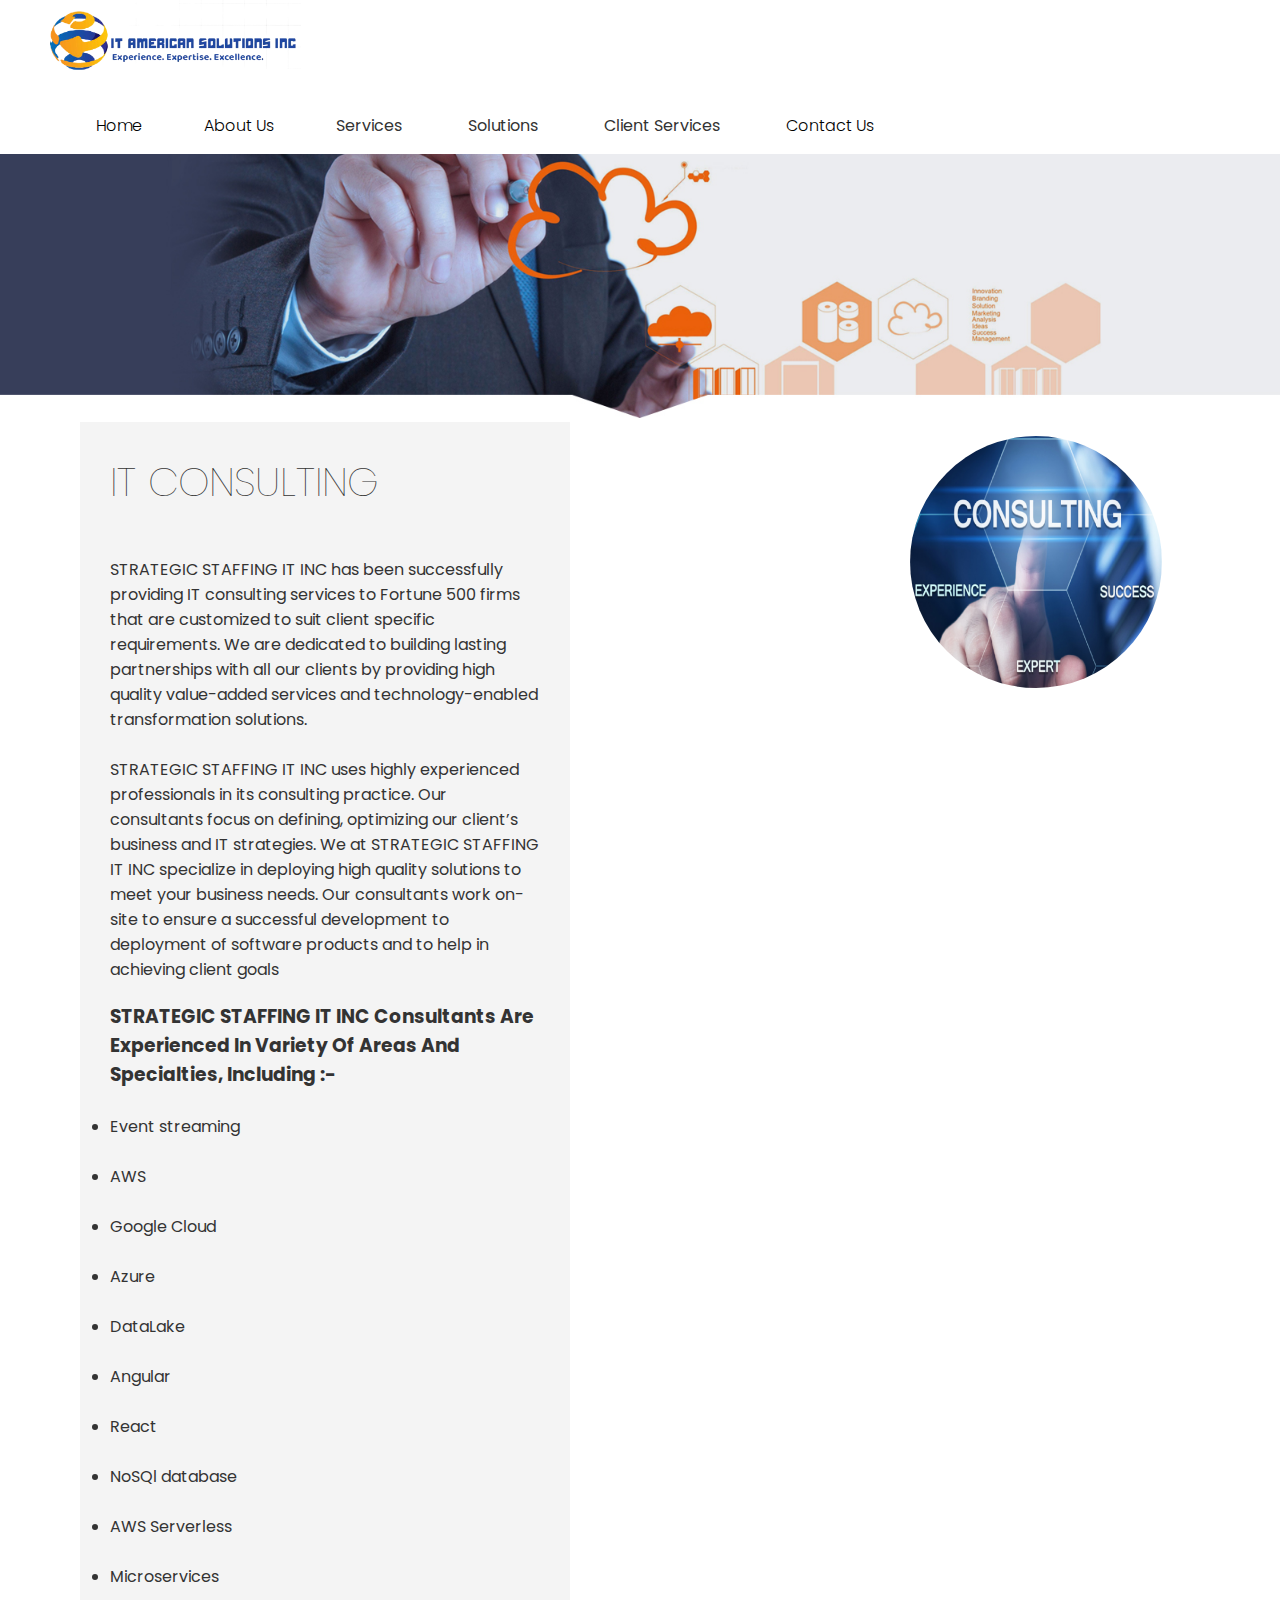
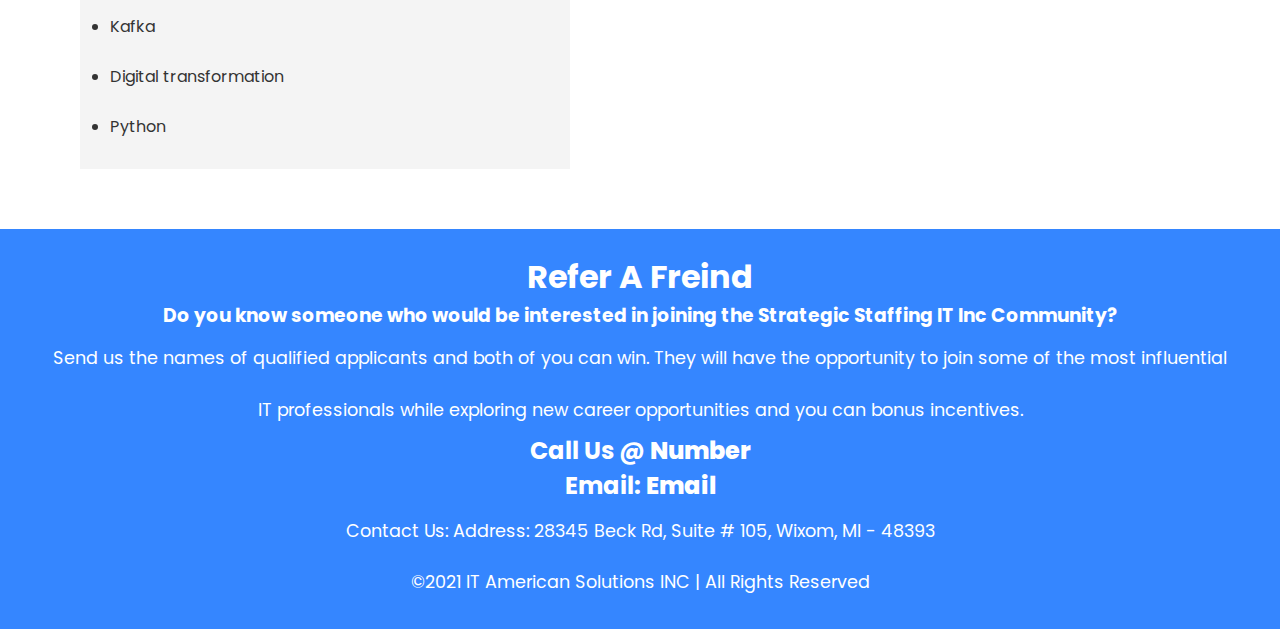
<file: it-consulting.html>
<!DOCTYPE html>
<html lang="en">
<head>
    <meta charset="UTF-8">
    <meta http-equiv="X-UA-Compatible" content="IE=edge">
    <meta name="viewport" content="width=device-width, initial-scale=1.0">
    <link rel="stylesheet" href="./css/navbar.css">
    <link rel="stylesheet" href="./css/slider.css">
    <link rel="stylesheet" href="./css/home.css">
    <link rel="stylesheet" href="./css/footer.css">
    <link rel="stylesheet" href="./css/it.css">
    <link rel="icon" href="./titlelogo.png" type="image/icon type">
    <title>IT American Solutions INC</title>
    <style>
        .flex-coloumn .column {
            display: flex;
            flex-direction: column;
            flex-basis: 100%;
            flex: 1;
            margin-left: 70px;
            margin-right: 70px;
            margin-bottom: 30px;
        }
    </style>
</head>
<body>
    <header class="hero">
        <nav id="navbar">
            <a href="#" class="logo"><a href="index.html"><img src="./logo.png" height="90px"></a></a>
            <div class="menuToggle" onclick="toggleMenu();"></div>
            <ul class="navigation">
                <li><a href="index.html">Home</a></li>
                <li><a href="about.html">About Us</a></li>
                <ul>
                    <li>Services <i class="fas fa-angle-down"></i> 
                        <ul>
                            <li><a href="./database-solutions.html">Databse Solutions</a></li>
                            <li><a href="./Enterprise.html">Enterprise Solutions</a></li>
                            <li><a href="./it-consulting.html">IT Consultings</a></li>
                        </ul>
                    </li>
                    <li>Solutions<i class="fas fa-angle-down"></i>
                        <ul>
                            <li><a href="./Buisness.html">Buisness Intelligence (BI)</a></li>
                            <li><a href="./Enterprise.html">Enterprise Resource Planning (ERP)</a></li>
                        </ul>
                    </li>
                    <li>Client Services<i class="fas fa-angle-down"></i>
                        <ul>
                            <li><a href="./overview.html">Overview</a></li>
                            <li><a href="./processes.html">Services Process</a></li>
                            <li><a href="./client.html">Client Serviceed</a></li>
                            <li><a href="./project.html">Project Outsourching</a></li>
                            <li><a href="./faq.html">FAQ</a></li>
                        </ul>
                    </li>
                    <li><a href="./Contact.html">Contact Us</a></li>
                </ul>
            </ul>
        </nav>
    </header>
    <img src="./services.jpeg" alt="" width="100%">
    <article class="flex-coloumn flex-reverse">
        <div class="row">
            <div class="column">
                <div class="column-1">
                    <img src="./it-consulting.png" >
                </div>
            </div>
            <div class="column">
                <div class="column-2 bg-light">
                    <h2>IT CONSULTING</h2>
                    <br>
                    <p class="para">STRATEGIC STAFFING IT INC has been successfully providing IT consulting services to Fortune 500 firms that are customized to suit client specific requirements. We are dedicated to building lasting partnerships with all our clients by providing high quality value-added services and technology-enabled transformation solutions.
                    <br><br>
                        STRATEGIC STAFFING IT INC uses highly experienced professionals in its consulting practice. Our consultants focus on defining, optimizing our client’s business and IT strategies. We at STRATEGIC STAFFING IT INC specialize in deploying high quality solutions to meet your business needs. Our consultants work on-site to ensure a successful development to deployment of software products and to help in achieving client goals</p>
                    <h3>STRATEGIC STAFFING IT INC Consultants Are Experienced In Variety Of Areas And Specialties, Including :-                    </h3>
                    <ul>
                        <br>
                        <li>Event streaming</li>
                        <br>
                        <li>AWS</li>
                        <br>
                        <li>Google Cloud</li>
                        <br>
                        <li>Azure</li>
                        <br>
                        <li>DataLake</li>
                        <br>
                        <li>Angular</li>
                        <br>
                        <li>React</li>
                        <br>
                        <li>NoSQl database</li>
                        <br>
                        <li>AWS Serverless</li>
                        <br>
                        <li>Microservices</li>
                        <br>
                        <li>Kafka</li>
                        <br>
                        <li>Digital transformation</li>
                        <br>
                        <li>Python</li>
                    </ul>
                </div>
            </div>
        </div>
    </article>
<footer>
    <h1 class="white">Refer A Freind</h1>
    <h3 class="white">Do you know someone who would be interested in joining the Strategic Staffing IT Inc Community?</h3>
    <p>Send us the names of qualified applicants and both of you can win. They will have the opportunity to join some of the most influential<br><br><span>
        IT professionals while exploring new career opportunities and you can bonus incentives.</span></p>
    <h2 class="white">Call Us @ <a href="tel:" class="white">Number</a></h2></a>
    <h2 class="white">Email: <a href="mailto:" class="white">Email</a></a></h2>
    <p>Contact Us: Address: 28345 Beck Rd, Suite # 105, Wixom, MI - 48393</p>
    <p>©2021 IT American Solutions INC | All Rights Reserved</p>
</footer>

<script>
    window.addEventListener('scroll', function() {
        const header = document.querySelector('header');
        header.classList.toggle("sticky", window.scrollY > 0);
    });
  
    function toggleMenu() {
        const menuToggle = document.querySelector('.menuToggle');
        const navigation = document.querySelector('.navigation');
        menuToggle.classList.toggle('active');
        navigation.classList.toggle('active');
    }
  </script>
</body>
</html>
</file>
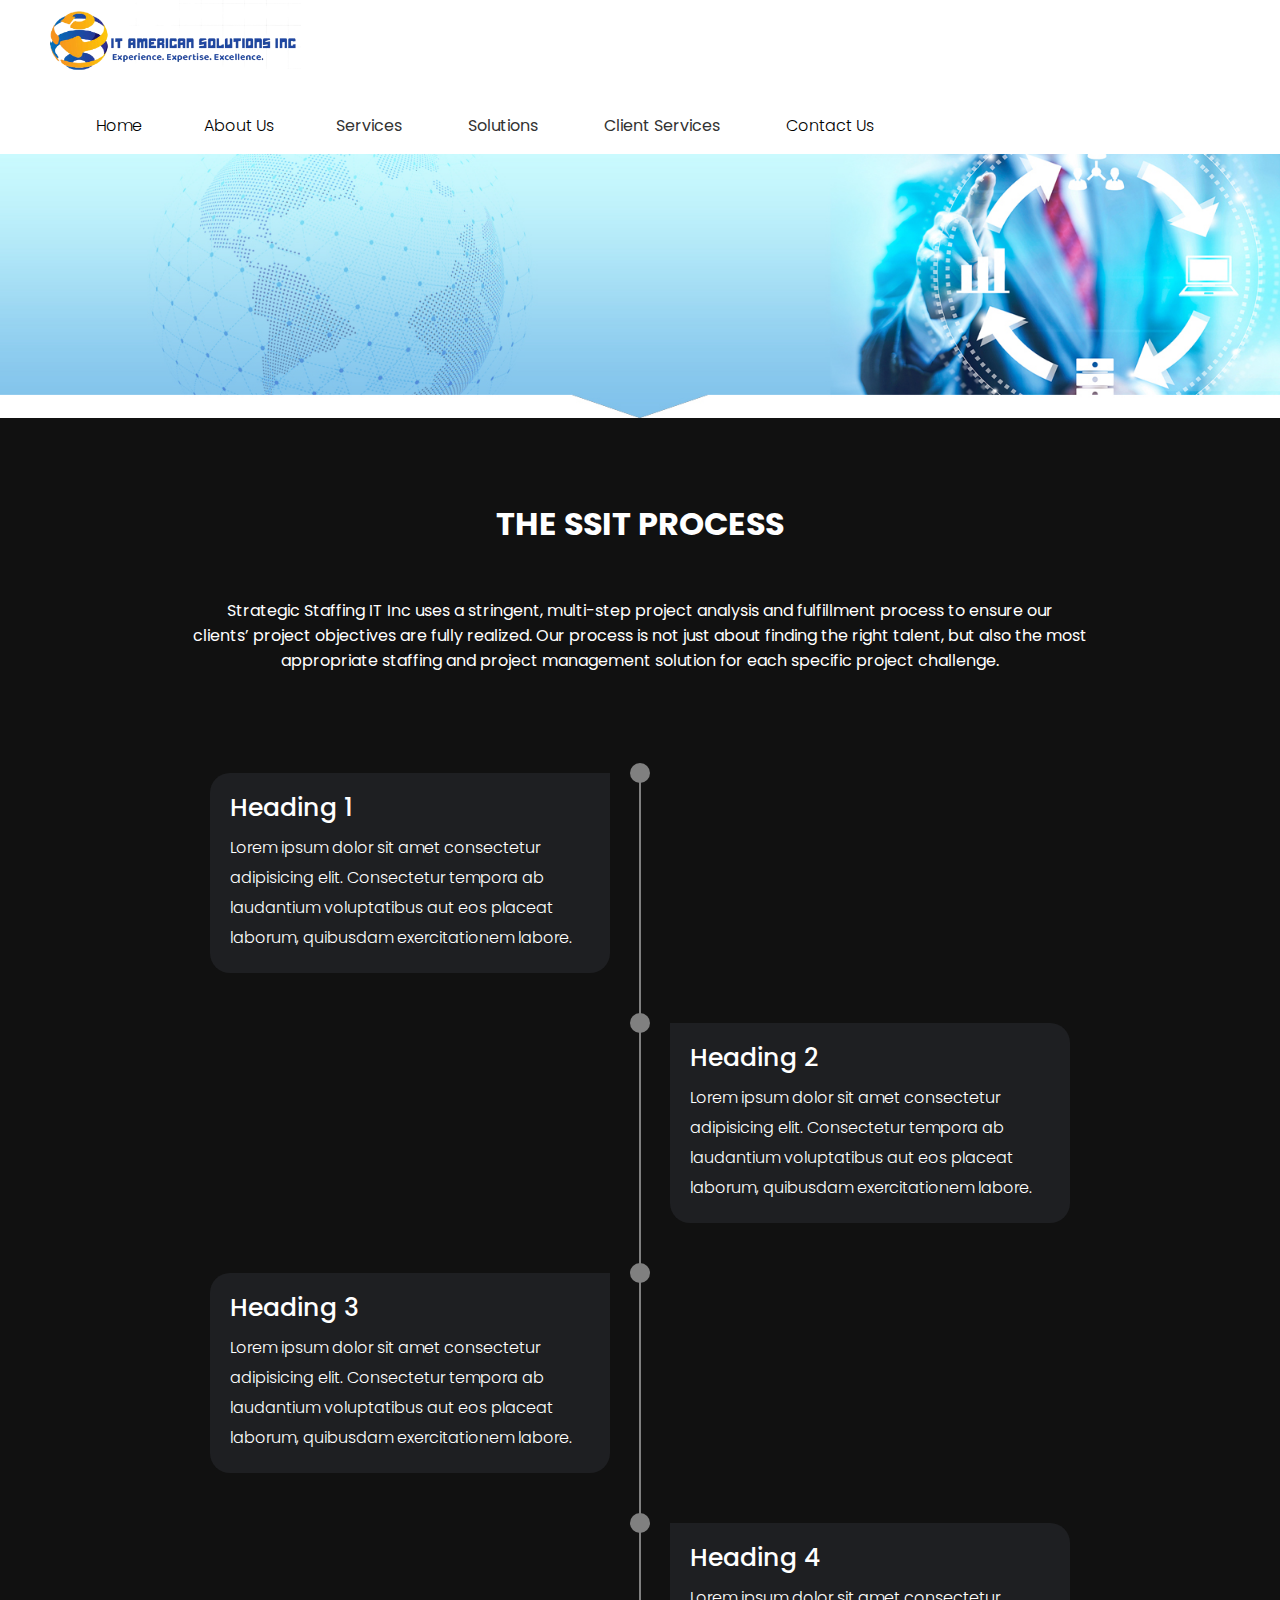
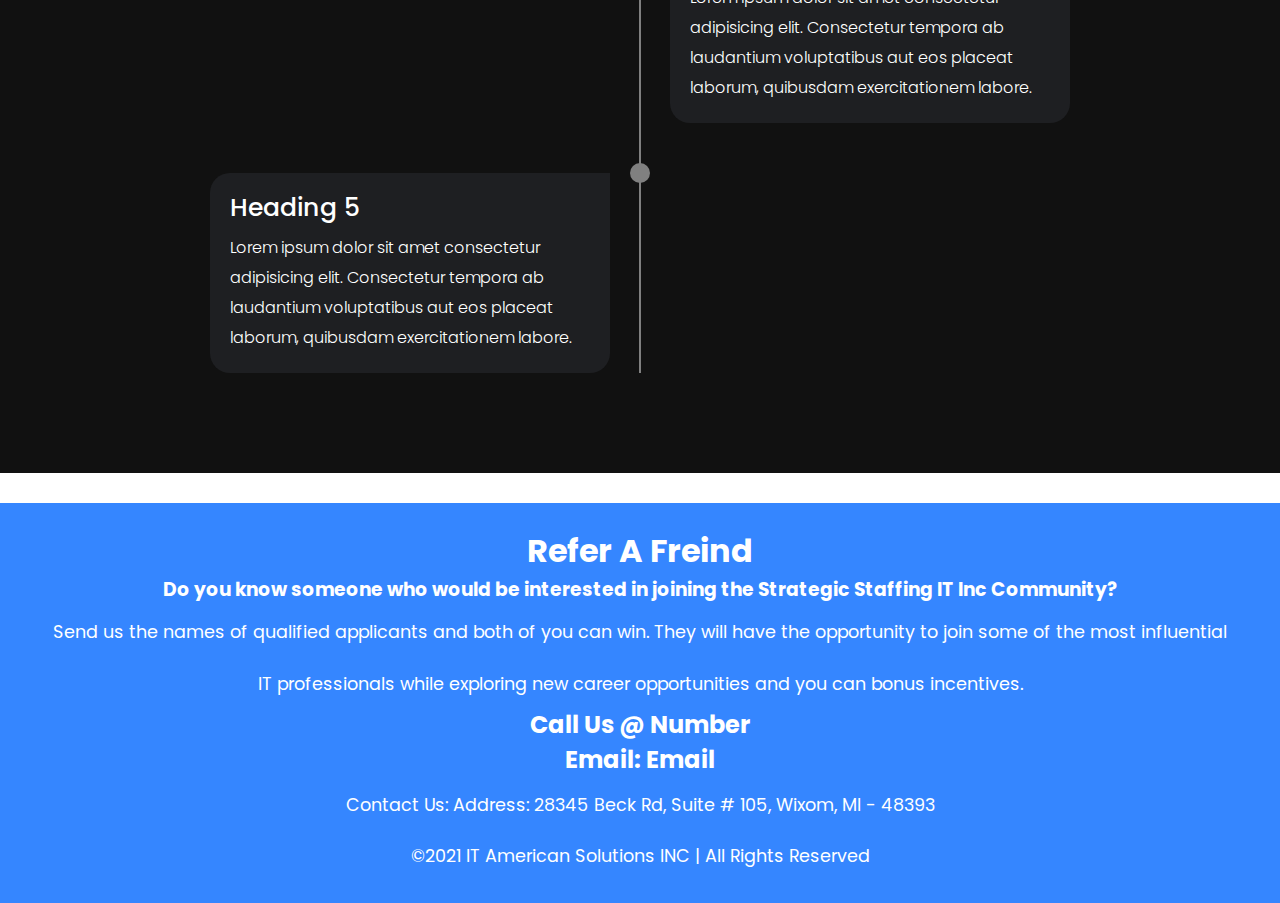
<file: processes.html>
<!DOCTYPE html>
<html lang="en">
<head>
    <meta charset="UTF-8">
    <meta http-equiv="X-UA-Compatible" content="IE=edge">
    <meta name="viewport" content="width=device-width, initial-scale=1.0">
    <link rel="stylesheet" href="./css/navbar.css">
    <link rel="stylesheet" href="./css/slider.css">
    <link rel="stylesheet" href="./css/process.css">
    <link rel="stylesheet" href="./css/footer.css">
    <link rel="icon" href="./titlelogo.png" type="image/icon type">
    <title>IT American Solutions INC</title>
</head>
<body>
    <header class="hero">
        <nav id="navbar">
          <a href="#" class="logo"><a href="index.html"><img src="./logo.png" height="90px"></a></a>
            <div class="menuToggle" onclick="toggleMenu();"></div>
            <ul class="navigation">
                <li><a href="index.html">Home</a></li>
                <li><a href="about.html">About Us</a></li>
                <ul>
                    <li>Services <i class="fas fa-angle-down"></i> 
                        <ul>
                            <li><a href="./database-solutions.html">Databse Solutions</a></li>
                            <li><a href="./Enterprise.html">Enterprise Solutions</a></li>
                            <li><a href="./it-consulting.html">IT Consultings</a></li>
                        </ul>
                    </li>
                    <li>Solutions<i class="fas fa-angle-down"></i>
                        <ul>
                            <li><a href="./Buisness.html">Buisness Intelligence (BI)</a></li>
                            <li><a href="./Enterprise.html">Enterprise Resource Planning (ERP)</a></li>
                        </ul>
                    </li>
                    <li>Client Services<i class="fas fa-angle-down"></i>
                        <ul>
                            <li><a href="./overview.html">Overview</a></li>
                            <li><a href="./processes.html">Services Process</a></li>
                            <li><a href="./client.html">Client Serviceed</a></li>
                            <li><a href="./project.html">Project Outsourching</a></li>
                            <li><a href="./faq.html">FAQ</a></li>
                        </ul>
                    </li>
                    <li><a href="./Contact.html">Contact Us</a></li>
                </ul>
            </ul>
        </nav>
    </header>


    <div class="topbar">
        <img src="./service-process.jpeg" width="100%">
        <br><br><br><br>
        <div class="textbox">
            <h1 class="white">THE SSIT PROCESS</h1>
            <br><br>
            <p class="white">Strategic Staffing IT Inc uses a stringent, multi-step project analysis and fulfillment process to ensure our<br>
                clients’ project objectives are fully realized. Our process is not just about finding the right talent, but also the most<br>
                appropriate staffing and project management solution for each specific project challenge.
        </div>
    </div>

    <div class="container">
        <div class="timeline">
          <ul>
            <li>
              <div class="timeline-content">
                <h1>Heading 1</h1>
                <p>Lorem ipsum dolor sit amet consectetur adipisicing elit. Consectetur tempora ab laudantium voluptatibus aut eos placeat laborum, quibusdam exercitationem labore.</p>
              </div>
            </li>
            <li>
              <div class="timeline-content">
                <h1>Heading 2</h1>
                <p>Lorem ipsum dolor sit amet consectetur adipisicing elit. Consectetur tempora ab laudantium voluptatibus aut eos placeat laborum, quibusdam exercitationem labore.</p>
              </div>
            </li>
            <li>
              <div class="timeline-content">
                <h1>Heading 3</h1>
                <p>Lorem ipsum dolor sit amet consectetur adipisicing elit. Consectetur tempora ab laudantium voluptatibus aut eos placeat laborum, quibusdam exercitationem labore.</p>
              </div>
            </li>
            <li>
              <div class="timeline-content">
                <h1>Heading 4</h1>
                <p>Lorem ipsum dolor sit amet consectetur adipisicing elit. Consectetur tempora ab laudantium voluptatibus aut eos placeat laborum, quibusdam exercitationem labore.</p>
              </div>
            </li>
            <li>
                <div class="timeline-content">
                  <h1>Heading 5</h1>
                  <p>Lorem ipsum dolor sit amet consectetur adipisicing elit. Consectetur tempora ab laudantium voluptatibus aut eos placeat laborum, quibusdam exercitationem labore.</p>
                </div>
              </li>
          </ul>
        </div>
      </div>

<footer>
    <h1 class="white">Refer A Freind</h1>
    <h3 class="white">Do you know someone who would be interested in joining the Strategic Staffing IT Inc Community?</h3>
    <p>Send us the names of qualified applicants and both of you can win. They will have the opportunity to join some of the most influential<br><br><span>
        IT professionals while exploring new career opportunities and you can bonus incentives.</span></p>
    <h2 class="white">Call Us @ <a href="tel:" class="white">Number</a></h2></a>
    <h2 class="white">Email: <a href="mailto:" class="white">Email</a></a></h2>
    <p>Contact Us: Address: 28345 Beck Rd, Suite # 105, Wixom, MI - 48393</p>
    <p>©2021 IT American Solutions INC | All Rights Reserved</p>
</footer>

<script>
    window.addEventListener('scroll', function() {
        const header = document.querySelector('header');
        header.classList.toggle("sticky", window.scrollY > 0);
    });
  
    function toggleMenu() {
        const menuToggle = document.querySelector('.menuToggle');
        const navigation = document.querySelector('.navigation');
        menuToggle.classList.toggle('active');
        navigation.classList.toggle('active');
    }
  </script>
</body>
</html>
</file>
<file: css/navbar.css>
@import url('https://fonts.googleapis.com/css2?family=Poppins:wght@100,200,300,400,500,600,700,800,900&display=swap');
* {
    margin: 0;
    padding: 0;
    box-sizing: border-box;
    font-family: 'Poppins', sans-serif;
    scroll-behavior: smooth;
}

:root {
    --primary-color: coral;
    --secondary-color: chocolate;
}

header.sticky {
    position: fixed;
    background: #fff;
    padding: 0.0001px 40px;
    box-shadow: 0 5px 20px rgba(0, 0, 0, 0.2);
    opacity: 1;
}

.logo {
    position: fixed;
    left: 0;
}

header {
    top: 0;
    left: 0;
    width: 100%;
    padding: 0.0001px 50px;
    z-index: 10000;
    display: flex;
    justify-content: space-between;
    align-items: center;
    transition: 0.5s;

}

header.logo {
    margin-left: 10px;
}

header .navigation {
    position: relative;
    display: flex;
}

header .navigation li {
    list-style: none;
    margin-left: 30px;
}

header .navigation li a {
    text-decoration: none;
    color: #000;
    font-weight: 300;
}

header .navigation li a:hover,
header.sticky .navigation li a:hover {
    color: #245af0;
}

header.sticky .navigation li a {
    color: #111;
}

/* Hide nested ul by default */


#navbar ul {
    list-style: none;
    z-index: 3;
}

#navbar ul li {
    color: #333;
    display: inline-block;
    padding: 1rem;
    position: relative;
    cursor: pointer;
}

#navbar ul li a {
    color: #000;
    text-decoration: none;
}


/* Hide nested ul by default */

#navbar ul li ul {
    display: none;
}



/* Nested dropdown sho{w */

#navbar ul li:hover ul {
    display: block;
    position: absolute;
    left: 0;
    width: 200px;
    margin-top: 1rem;
}

#navbar ul li:hover ul li {
    display: block;
    background: #e7e7e7;
}

#navbar ul li:hover ul li a {
    color: #333;
}

#navbar ul li:hover ul li:hover {
    background: #e0e0e0;
    color: inherit;
}

#navbar ul li:hover ul li span {
    float: right;
    color: #fff;
    background: var(--primary-color);
    padding: 0.2rem 0.5rem;
    text-align: center;
    font-size: 0.8rem;
    border-radius: 5px;
}

#navbar ul li:hover ul li:hover span {
    background: var(--secondary-color);
}

#showcase {
    display: flex;
    flex-direction: column;
    height: 300px;
    align-items: center;
    justify-content: center;
    text-align: center;
    padding: 0 2rem;
    background-color: var(--primary-color);

}

#showcase h1 {
    color: #fff;
    font-size: 4rem;
}
@media (max-width:968px) {
    #navbar ul li {
        color: #333;
        display: inline-block;
        padding: 1rem;
        position: relative;
        cursor: pointer;
    }
    /* .menuToggle {
        position: fixed;
        top: 0;
        right: 0;
        margin-right: 20px;
        margin-top: 20px;
        width: 50px;
        height: 50px;
        cursor: pointer;
        background: url(../menu.png);
        filter: invert(1);
        background-repeat: no-repeat;
    }
    .menuToggle.active {
        background: url(../close.png);
        background-repeat: no-repeat;
    } */
    ul.navigation {
        font-size: 10px;
        display: flex;
        flex-direction: column;
    }
    header.sticky {
        position: fixed;
        background: #fff;
        padding: 0.0001px 40px;
        box-shadow: 0 5px 20px rgba(0, 0, 0, 0.2);
        opacity: 0;
    }    
}
</file>
<file: css/slider.css>
* {box-sizing: border-box}
body {font-family: Verdana, sans-serif; margin:0}
.mySlides {display: none}

/* Slideshow container */
.slideshow-container {
  z-index: -1;
  max-width: 100%;
  position: relative;
  margin: auto;
}



/* Next & previous buttons */
.prev, .next {
  cursor: pointer;
  position: absolute;
  top: 50%;
  width: auto;
  padding: 16px;
  margin-top: -22px;
  color: white;
  font-weight: bold;
  font-size: 18px;
  transition: 0.6s ease;
  border-radius: 0 3px 3px 0;
  user-select: none;
}

/* Position the "next button" to the right */
.next {
  right: 0;
  border-radius: 3px 0 0 3px;
}

/* On hover, add a black background color with a little bit see-through */
.prev:hover, .next:hover {
  background-color: rgba(0,0,0,0.8);
}

/* Caption text */


/* Number text (1/3 etc) */
.numbertext {
  color: #f2f2f2;
  font-size: 12px;
  padding: 8px 12px;
  position: absolute;
  top: 0;
}

/* The dots/bullets/indicators */
.dot {
  cursor: pointer;
  height: 15px;
  width: 15px;
  margin: 0 2px;
  background-color: #bbb;
  border-radius: 50%;
  display: inline-block;
  transition: background-color 0.6s ease;
  
}

.active, .dot:hover {
  background-color: #333;
}

/* Fading animation */
.fade {
  -webkit-animation-name: fade;
  -webkit-animation-duration: 1.5s;
  animation-name: fade;
  animation-duration: 1.5s;
}

@-webkit-keyframes fade {
  from {opacity: .4} 
  to {opacity: 1}
}

@keyframes fade {
  from {opacity: .4} 
  to {opacity: 1}
}

/* On smaller screens, decrease text size */
@media only screen and (max-width: 300px) {
  .prev, .next,.text {font-size: 11px}
}
</file>
<file: css/home.css>
.container {
    display: flex;
    justify-content: center;
    align-items: center;
}
span {
    display: flex;
    justify-content: center;
    align-items: center;
}

br {
    pointer-events: none;
}

.sidetext {
    margin-left: 10px;
}

.white {
    color: #fff;
    z-index: 100000;
}
.rectangle {
    display: flex;
    justify-content: center;
    align-items: center;
    width: 100%;
    height: 100px;
    background: #1d58c7;
}

.left {
    display: flex;
    justify-content: center;
    align-items: center;
    flex-direction: row;
}
.left img {
    width: 235px;
    height: 235px;
    object-fit: cover;
    border-radius: 50%;
    margin-right: 50px;
}

a {
    color: #333;
    text-decoration: none;
    font-weight: 800;
}
.black {
    background: #c1c1c2;
}
.black h1 {
    margin-top: 50px;
}

/* posts */
.flex-coloumn .column {
    flex: 100%;
    max-width: 100%;
}


.flex-items {
    display: flex;
    text-align: center;
    justify-content: center;
    text-align: center;
    height: 100%;
}

.flex-items .fas {
    display: flex;
    text-align: center;
    justify-content: center;
    text-align: center;
    height: 100%;
}

.flex-items>div {
    padding: 20px;
}


/* Flex columns */

.flex-coloumn.flex-reverse .row {
    flex-direction: row-reverse;
}

.flex-coloumn .row {
    display: flex;
    flex-direction: row;
    flex-wrap: wrap;
    width: 100%;
}

.flex-coloumn .column {
    display: flex;
    flex-direction: column;
    flex-basis: 100%;
    flex: 1;
}

.flex-coloumn .column .column-1,
.flex-coloumn .column .column-2 {
    height: 100%;
}

.flex-coloumn img {
    margin-left: 190px;
    margin-top: 14px;
    width: 252px;
    height: 252px;
    object-fit: cover;
    border-radius: 50%;
}

.flex-coloumn .column-2 {
    display: flex;
    flex-direction: column;
    align-items: flex-start;
    justify-content: center;
    padding: 30px;
}

.flex-coloumn h2 {
    font-size: 40px;
    font-weight: 100;
}

.flex-coloumn h4 {
    margin-bottom: 10px;
}

.flex-coloumn p {
    margin: 20px 0;
}

.btn-light,
.bg-light {
    background: #f4f4f4;
    color: #333;
}

.btn-dark,
.bg-dark {
    background: #333;
    color: #fff;
}
.btn {
    cursor: pointer;
    display: inline-block;
    padding: 10px 30px;
    color: #fff;
    background-color: rgb(34, 163, 202);
    border: none;
    border-radius: 5px;
}
article {
    height: 10%;
}



.containerof {
    position: relative;
    width: 1200px;
    height: 750px;
    display: flex;
    justify-content: center;
    align-items: center;
    gap: 20px;
    flex-wrap: wrap;
    margin-left: 100px;
}

.containerof .serviceBox {
    position: relative;
    width: 350px;
    height: 280px;
    background: #51446e;
    border-radius: 20px;
    overflow: hidden;
}


.containerof .serviceBox .icon {
    position: absolute;
    top: 0;
    left: 0;
    width: 100%;
    height: 100%;
    background: var(--i);
    transition: 0.5s;
    display: flex;
    justify-content: center;
    align-items: center;
    z-index: 2;
}

.containerof .serviceBox:hover .icon {
    top: 30px;
    left: calc(50% - 40px);
    width: 80px;
    height: 80px;
    border-radius: 50%;
}
.containerof .serviceBox .icon ion-icon {
    font-size: 5em;
    color: #fff;
    transition: 0.5s;
}
.containerof .serviceBox:hover .icon ion-icon {
    font-size: 2em;
}
.containerof .serviceBox .content {
    position: relative;
    padding: 20px;
    color: #fff;
    text-align: center;
    margin-top: 100px;
    z-index: 1;
}
.containerof .serviceBox .content h2 {
    margin-top: 10px;
    margin-bottom: 5px;
}
.containerof .serviceBox .content p {
    opacity: 65%;
    line-height: 1.5em;
}

.resp {
    opacity: 0;
}

@media (max-width: 968px) { 
    .flex-items {
        flex-direction: column;
    }
    .flex-items {
        align-items: center;
        top: 0;
    }
    .flex-coloumn .column {
        flex: 100%;
        max-width: 100%;
    }
    .team img {
        width: 70%;
    }
    .text h1{
        font-size: 1em;
    }
    p.right {
        margin-left: 20px;
        margin-right: 20px;
        margin-bottom: 40px;
    }
    .container {
        display: flex;
        justify-content: center;
        align-items: center;
        flex-direction: column-reverse;
    }
    .flex-coloumn img {
        margin-left: 70px;
        margin-top: 14px;
        width: 252px;
        height: 252px;
        object-fit: cover;
        border-radius: 50%;
    }
    .containerof {
        position: fixed;
        top: -100;
        opacity: 0;
    }
    .resp {
        opacity: 1;
    }
    .services {
        display: flex;
        justify-content: center;
        align-items: center;
        margin-right: 250px;
    }
}
</file>
<file: css/footer.css>
footer {
    position: relative;
    width: 100%;
    background: #3586ff;
    min-height: 400px;
    padding: 20px 50px;
    display: flex;
    justify-content: center;
    align-items: center;
    flex-direction: column;
    margin-top: 30px;
}
footer .social_icon,
footer .menu {
    position: relative;
    display: flex;
    justify-content: center;
    align-items: center;
    margin: 10px 0;
}
footer .social_icon li ,
footer .menu li {
    list-style: none;
}

footer .social_icon li a {
    font-size: 2em;
    color: #fff;
    margin: 0 10px;
    display: inline-block;
    transition: 0.5s;
}

footer .social_icon li a:hover {
    transform: translateY(-10px);
}
footer .menu li a {
    font-size: 1.2em;
    color: #fff;
    margin: 0 10px;
    display: inline-block;
    text-decoration: none;
    opacity: 0.7;
}

footer .menu li a:hover {
    opacity: 1;
}
footer p {
    color: #fff;
    text-align: center;
    margin-top: 15px;
    margin-bottom: 10px;
    font-size: 1.1em;
}

a {
    text-decoration: none;
}
.white {
    color: #fff;
}

@media (max-width: 968) {
    footer {
        position: relative;
        bottom: 0;
    }
    body {
        overflow-x: hidden;
    }
}
</file>
<file: css/it.css>
.flex-coloumn .column {
    display: flex;
    flex-direction: column;
    flex-basis: 100%;
    flex: 1;
    margin-left: 70px;
    margin-right: 70px;
    margin-bottom: 30px;
}


.flex-items {
    display: flex;
    text-align: center;
    justify-content: center;
    text-align: center;
    height: 100%;
}

.flex-items .fas {
    display: flex;
    text-align: center;
    justify-content: center;
    text-align: center;
    height: 100%;
}

.flex-items>div {
    padding: 20px;
}


/* Flex columns */

.flex-coloumn.flex-reverse .row {
    flex-direction: row-reverse;
}

.flex-coloumn .row {
    display: flex;
    flex-direction: row;
    flex-wrap: wrap;
    width: 100%;
}

.flex-coloumn .column {
    display: flex;
    flex-direction: column;
    flex-basis: 100%;
    flex: 1;
}

.flex-coloumn .column .column-1,
.flex-coloumn .column .column-2 {
    height: 100%;
    margin-left: 10px;
}

.flex-coloumn img {
    margin-left: 190px;
    margin-top: 14px;
}

.flex-coloumn .column-2 {
    display: flex;
    flex-direction: column;
    align-items: flex-start;
    justify-content: center;
    padding: 30px;
}

.flex-coloumn h2 {
    font-size: 40px;
    font-weight: 100;
}

.flex-coloumn h4 {
    margin-bottom: 10px;
}

.flex-coloumn p {
    margin: 20px 0;
}
@media (max-width: 968px) {
    .flex-coloumn img {
        margin-left: 70px;
        margin-top: 14px;
        width: 252px;
        height: 252px;
        object-fit: cover;
        border-radius: 50%;
    }
}
</file>
<file: css/career.css>
.blue {
    color: #327ff1;
}
.flex-coloumn .column {
    display: flex;
    flex-direction: column;
    flex-basis: 100%;
    flex: 1;
    margin-left: 70px;
    margin-right: 70px;
    margin-bottom: 30px;
    max-width: 900px;
}


.flex-items {
    display: flex;
    text-align: center;
    justify-content: center;
    text-align: center;
    height: 100%;
}

.flex-items .fas {
    display: flex;
    text-align: center;
    justify-content: center;
    text-align: center;
    height: 100%;
}

.flex-items>div {
    padding: 20px;
}


/* Flex columns */

.flex-coloumn.flex-reverse .row {
    flex-direction: row-reverse;
}

.flex-coloumn .row {
    display: flex;
    flex-direction: row;
    flex-wrap: wrap;
    width: 100%;
}

.flex-coloumn .column {
    display: flex;
    flex-direction: column;
    flex-basis: 100%;
    flex: 1;
}

.flex-coloumn .column .column-1,
.flex-coloumn .column .column-2 {
    height: 100%;
    margin-left: 10px;
}

.flex-coloumn img {
    margin-left: 190px;
    margin-top: 14px;
}

.flex-coloumn .column-2 {
    display: flex;
    flex-direction: column;
    align-items: flex-start;
    justify-content: center;
    padding: 30px;
}

.flex-coloumn h2 {
    font-size: 40px;
    font-weight: 100;
}

.flex-coloumn h4 {
    margin-bottom: 10px;
}

.flex-coloumn p {
    margin: 20px 0;
}
@media (max-width: 968px) {
    .flex-coloumn img {
        margin-left: 70px;
        margin-top: 14px;
        width: 252px;
        height: 252px;
        object-fit: cover;
        border-radius: 50%;
    }
}
.textbox {
    margin-left: 50px;
}
.textbox h1 {
    font-size: 2.5em;
    font-weight: 550;
    margin-bottom: 10px;
}
</file>
<file: css/Contact.css>
body {
    overflow-x: hidden;
}

section {
    display: flex;
    justify-content: center;
    align-items: center;
    min-height: 100vh;
    padding: 20px;
    width: 100%;
    background: #001923;
}

section::before {
    content: '';
    position: absolute;
    width: 400px;
    height: 400px;
    background: linear-gradient(#ffeb3b, #e91e63);
    border-radius: 50%;
    transform: translate(-420px, -110px);
}

section::after {
    content: '';
    position: absolute;
    width: 350px;
    height: 350px;
    background: linear-gradient(#2196f3, #83d8ff);
    border-radius: 50%;
    transform: translate(400px, 180px);
}

.container {
    position: relative;
    z-index: 1000;
    width: 100%;
    max-width: 1000px;
    padding: 50px;
    background: rgba(255, 255, 255, 0.1);
    box-shadow: 0 25px 45px rgba(0, 0, 0, 0.1);
    border: 1px solid rgba(255, 255, 255, 0.25);
    border-right: 1px solid rgba(255, 255, 255, 0.1);
    border-bottom: 1px solid rgba(255, 255, 255, 0.1);
    border-radius: 10px;
    overflow: hidden;
    backdrop-filter: blur(25px);
}

.container::before {
    content: '';
    position: absolute;
    top: 0;
    left: -40%;
    width: 100%;
    height: 100%;
    background: rgba(255, 255, 255, 0.05);
    pointer-events: none;
    transform: skewX(-15deg);
}

.container h2 {
    width: 100%;
    text-align: center;
    color: #fff;
    font-size: 36px;
    margin-bottom: 20px;
}

.container .row100 {
    position: relative;
    width: 100%;
    display: grid;
    grid-template-columns: repeat(auto-fit, minmax(250px, 1fr));
}

.container .row100 .col {
    position: relative;
    width: 100%;
    padding: 0 10px;
    margin: 30px 0 20px;
}

.container .row100 .col .inputBox {
    position: relative;
    width: 100%;
    height: 40px;
    color: #fff;
}

.container .row100 .col .inputBox input,
.container .row100 .col .inputBox textarea {
    position: absolute;
    width: 100%;
    height: 100%;
    background: transparent;
    box-shadow: none;
    border: none;
    outline: none;
    resize: none;
}

.container .row100 .col .inputBox .text {
    position: absolute;
    top: 0;
    left: 0;
    line-height: 40px;
    font-size: 18px;
    padding: 0 10px;
    display: block;
    transition: 0.5s;
    pointer-events: none;
}

.container .row100 .col .inputBox input:focus+.text,
.container .row100 .col .inputBox input:valid+.text,
.container .row100 .col .inputBox textarea:focus+.text,
.container .row100 .col .inputBox textarea:valid+.text {
    top: -35px;
    left: -10px;
}

.container .row100 .col .inputBox.textarea {
    position: relative;
    width: 100%;
    height: 100px;
    padding: 10px 0;
}

.container .row100 .col .inputBox .line {
    position: absolute;
    bottom: 0;
    display: block;
    width: 100%;
    height: 2px;
    background: #fff;
    transition: 0.5s;
    border-radius: 2px;
    pointer-events: none;
    z-index: -10;
}

.container .row100 .col .inputBox input:focus~.line,
.container .row100 .col .inputBox input:valid~.line,
.container .row100 .col .inputBox textarea:focus~.line,
.container .row100 .col .inputBox textarea :valid~.line {
    height: 100%;
}

.container .row100 .col input[type="submit"] {
    border: none;
    padding: 10px 40px;
    cursor: pointer;
    outline: none;
    background: #fff;
    color: #000;
    font-weight: 600;
    font-size: 18px;
    border-radius: 2px;
}

@media (max-width: 768px) {
    section::before {
        transform: translate(-200px, -180px);
    }
    section::after {
        transform: translate(220px, 180px);
    }
    .container {
        padding: 20px;
    }
    .container h2 {
        font-size: 18px;
    }
}
.white {
    color: white;
    text-decoration: none;
}
</file>
<file: css/process.css>
@import url("https://fonts.googleapis.com/css2?family=Montserrat:wght@300;500&display=swap");
* {
  margin: 0;
  padding: 0;
  box-sizing: border-box;
}
html {
  font-family: "Montserrat";
}
.container {
  min-height: 100vh;
  width: 100%;
  display: flex;
  align-items: center;
  justify-content: center;
  padding: 100px 0;
  background-color: #111;
}
.timeline {
  width: 80%;
  height: auto;
  max-width: 800px;
  margin: 0 auto;
  position: relative;
}

.topbar {
  background-color: #111;
}

.timeline ul {
  list-style: none;
}
.timeline ul li {
  padding: 20px;
  background-color: #1e1f22;
  color: white;
  border-radius: 10px;
  margin-bottom: 20px;
}
.timeline ul li:last-child {
  margin-bottom: 0;
}
.timeline-content h1 {
  font-weight: 500;
  font-size: 25px;
  line-height: 30px;
  margin-bottom: 10px;
}
.timeline-content p {
  font-size: 16px;
  line-height: 30px;
  font-weight: 300;
}
.timeline-content .date {
  font-size: 12px;
  font-weight: 300;
  margin-bottom: 10px;
  letter-spacing: 2px;
}

.textbox {
  display: flex;
  justify-content: center;
  align-items: center;
  flex-direction: column;
  text-align: center;
}

@media only screen and (min-width: 768px) {
  .timeline:before {
    content: "";
    position: absolute;
    top: 0;
    left: 50%;
    transform: translateX(-50%);
    width: 2px;
    height: 100%;
    background-color: gray;
  }
  .timeline ul li {
    width: 50%;
    position: relative;
    margin-bottom: 50px;
  }
  .timeline ul li:nth-child(odd) {
    float: left;
    clear: right;
    transform: translateX(-30px);
    border-radius: 20px 0px 20px 20px;
  }
  .timeline ul li:nth-child(even) {
    float: right;
    clear: left;
    transform: translateX(30px);
    border-radius: 0px 20px 20px 20px;
  }
  .timeline ul li::before {
    content: "";
    position: absolute;
    height: 20px;
    width: 20px;
    border-radius: 50%;
    background-color: gray;
    top: 0px;
  }
  .timeline ul li:nth-child(odd)::before {
    transform: translate(50%, -50%);
    right: -30px;
  }
  .timeline ul li:nth-child(even)::before {
    transform: translate(-50%, -50%);
    left: -30px;
  }
  .timeline-content .date {
    position: absolute;
    top: -30px;
  }
  .timeline ul li:hover::before {
    background-color: aqua;
  }
}
</file>
